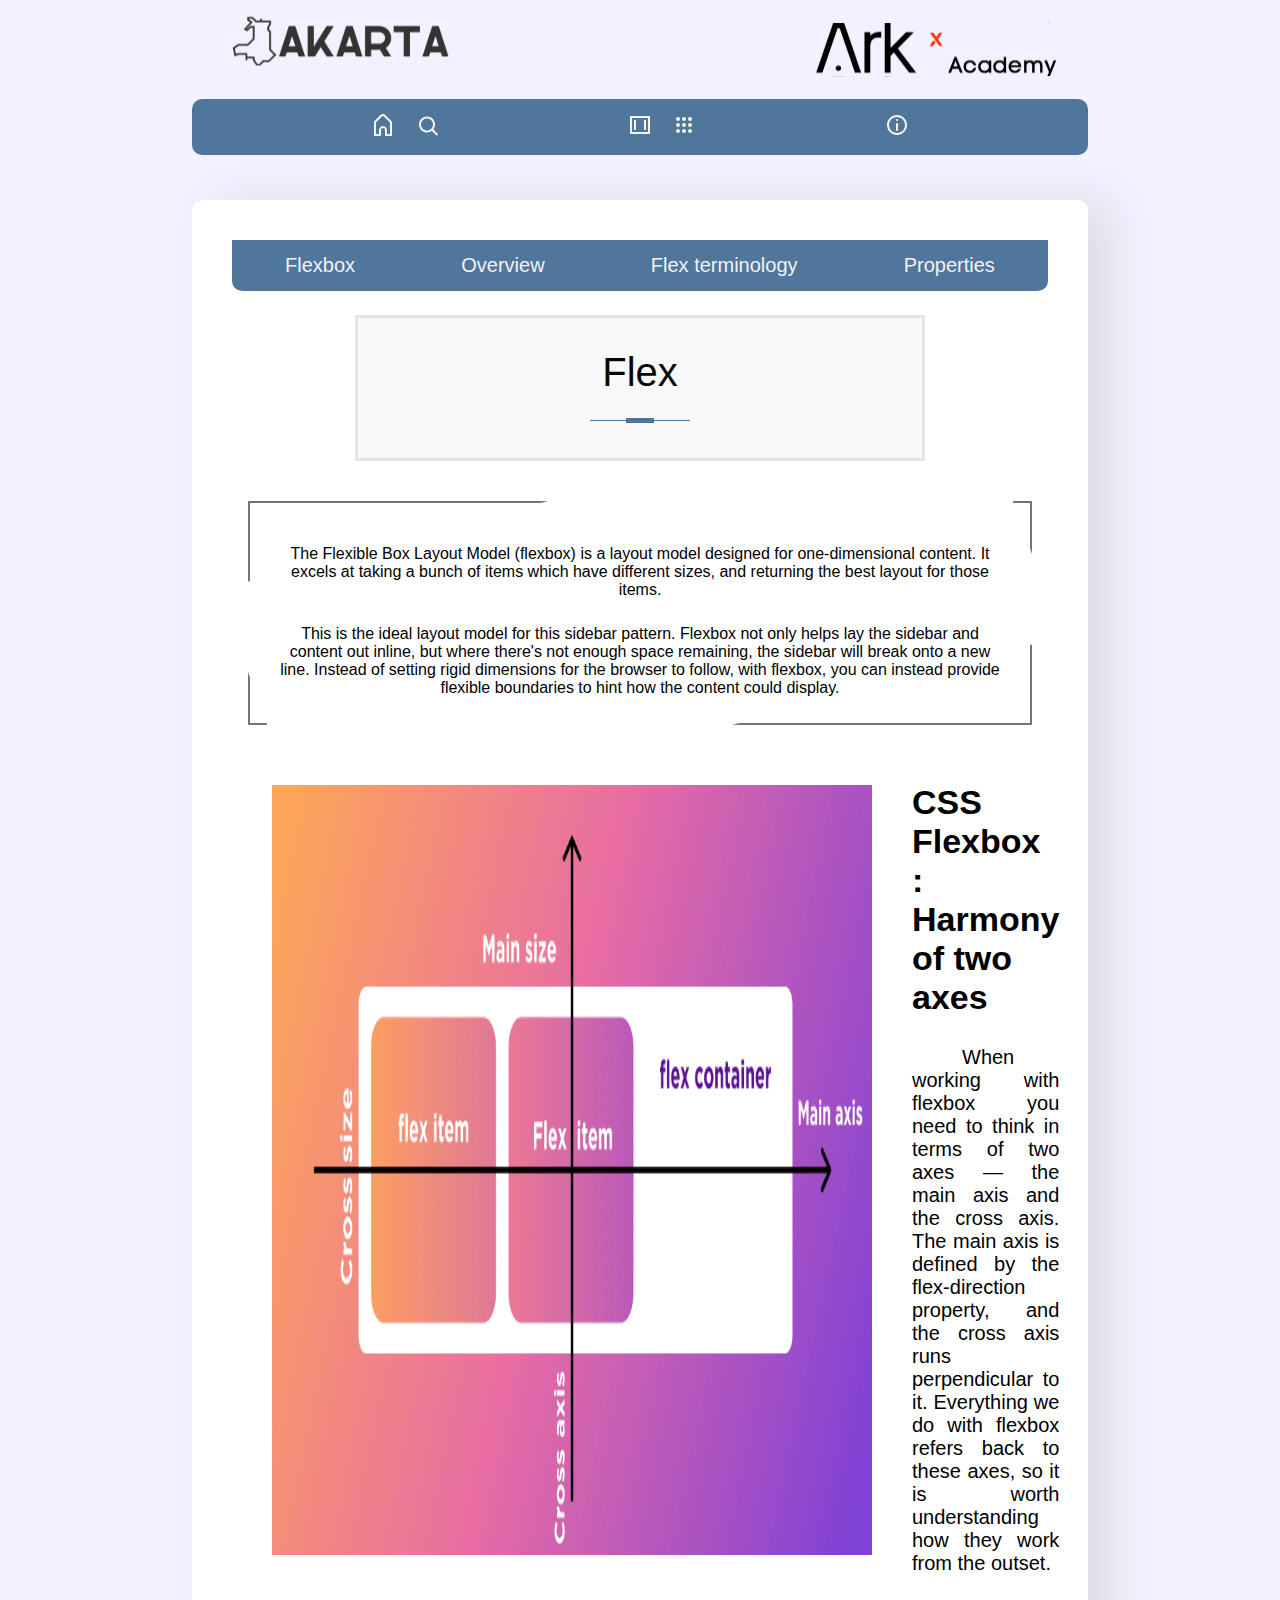
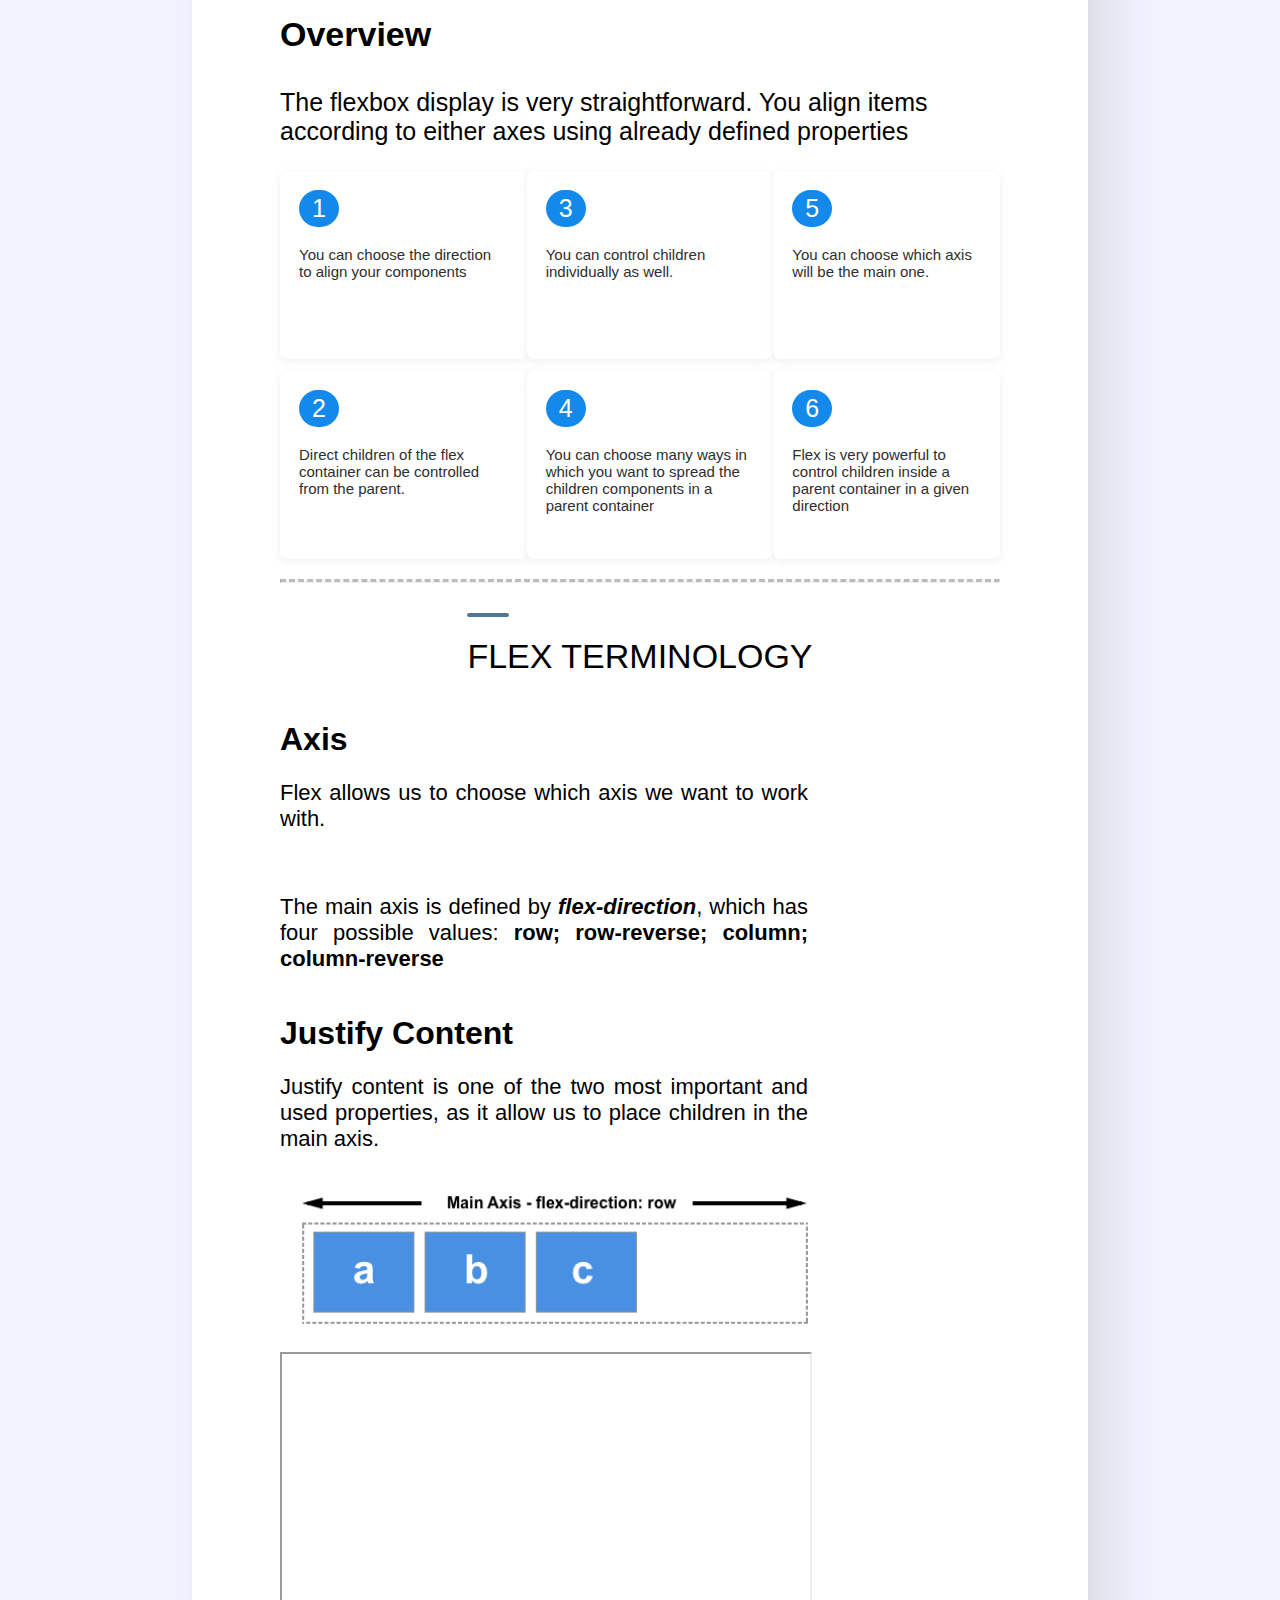
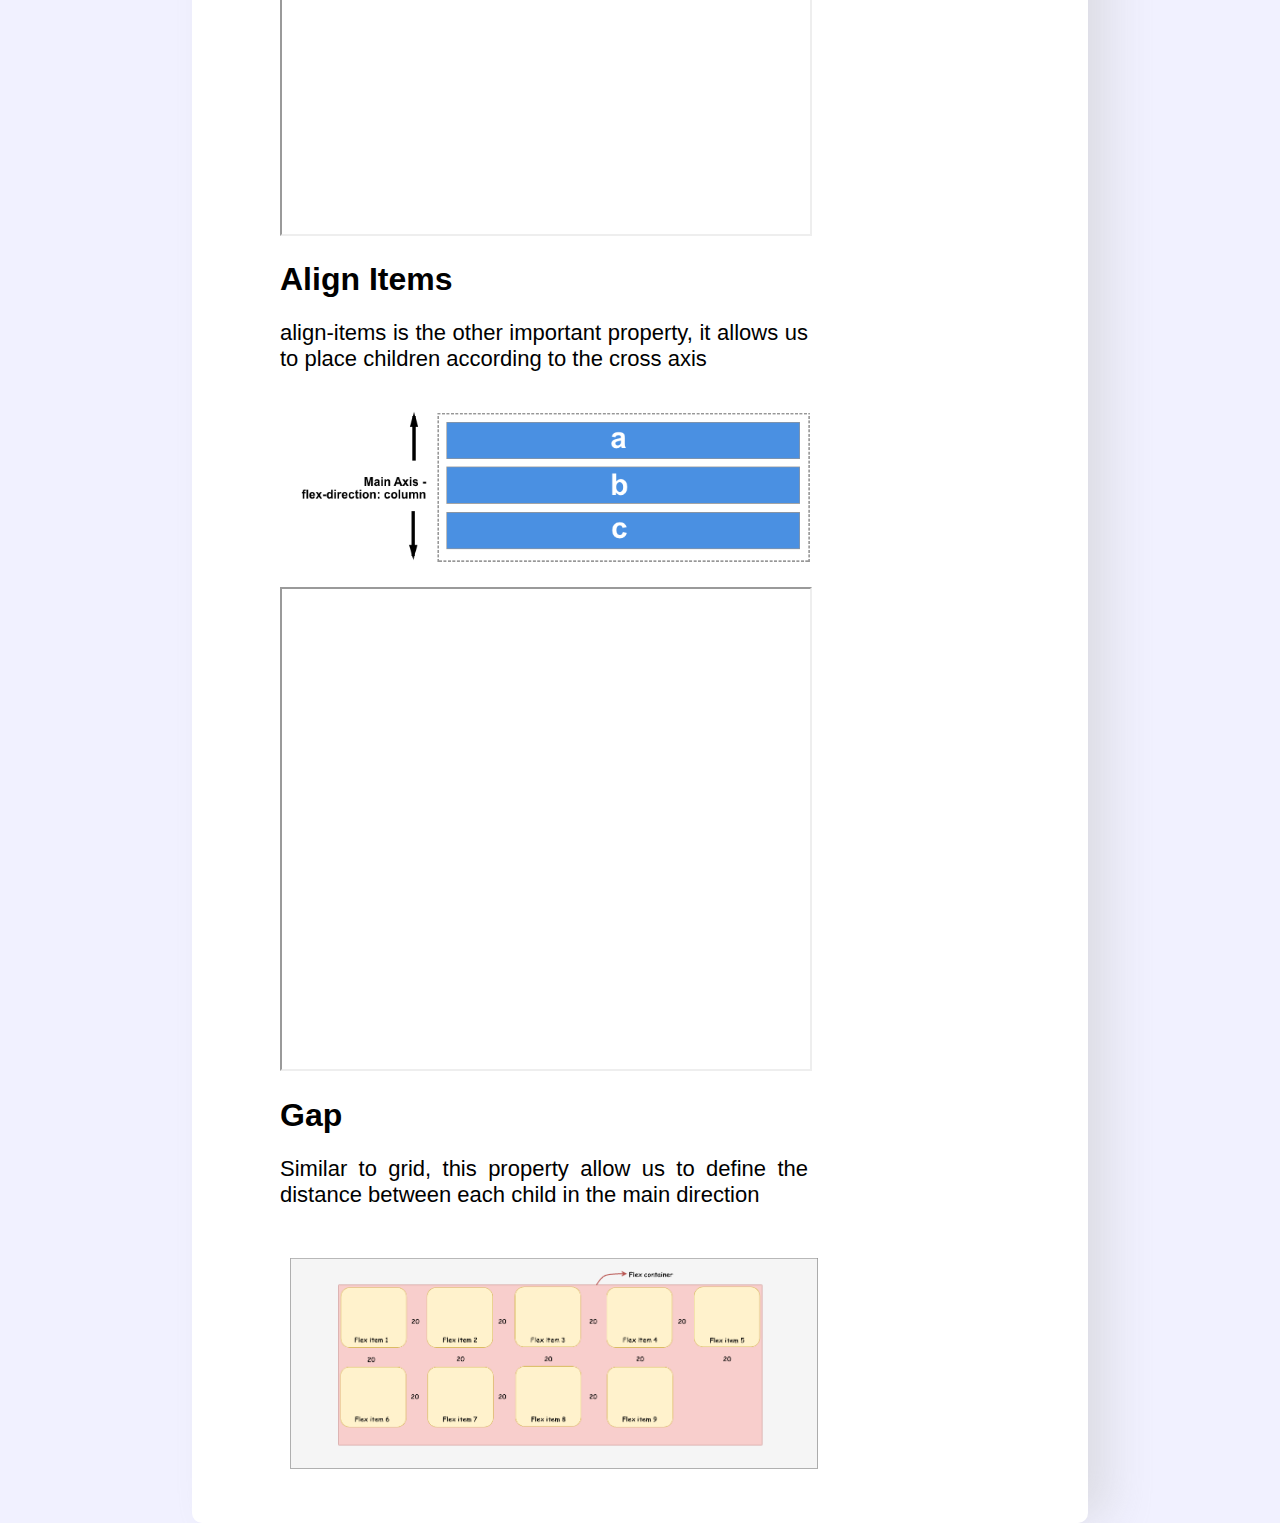
<file: flex/index.html>
<!DOCTYPE html>
<html lang="en">
  <head>
    <meta charset="UTF-8" />
    <meta name="viewport" content="width=device-width, initial-scale=1.0" />
    <title>Document</title>

    <link rel="stylesheet" href="./style.css" />
  </head>

  <body>
    <header>
      <div class="logos">
        <a href="../index.html">
          <img class="logo" src="./assets/jakarta.svg" alt="jartka logo" />
        </a>
        <img class="logo" src="./assets/ark.svg" alt="arkx logo" />
      </div>
      <div class="navbar">
        <div class="home">
          <a href="../index.html">
            <img class="icon" src="./assets/home.svg" alt="" srcset="" />
          </a>

          <img class="icon" src="./assets/search.svg" alt="" srcset="" />
        </div>

        <div class="flexgrid">
          <a href="../flex/index.html"
            ><img class="icon" src="./assets/flexicon.svg" alt="" srcset=""
          /></a>

          <a href="../grid/index.html"
            ><img class="icon" src="./assets/gridicon.svg" alt="" srcset=""
          /></a>
        </div>
        <div class="aboutus">
          <a href="../jakarta00.html">
            <img class="icon" src="./assets/info.svg" alt="" srcset=""
          /></a>
        </div>
      </div>
    </header>

    <main class="mainOverview">
      <div id="navbar">
        <a class="active" href="#flexoverview">Flexbox</a>
        <a class="active" href="#overview">Overview</a>
        <a href="#terminology">Flex terminology</a>
        <a href="#properties">Properties</a>
      </div>

      <div class="main">
        <div class="one" id="flexoverview">
          <h1 class="gridTitle">Flex</h1>
        </div>
        <div style="text-align: center">
          <div class="quote">
            <blockquote>
              <p style="padding: 10px">
                The Flexible Box Layout Model (flexbox) is a layout model
                designed for one-dimensional content. It excels at taking a
                bunch of items which have different sizes, and returning the
                best layout for those items.
              </p>
              <p style="margin: 10px">
                This is the ideal layout model for this sidebar pattern. Flexbox
                not only helps lay the sidebar and content out inline, but where
                there's not enough space remaining, the sidebar will break onto
                a new line. Instead of setting rigid dimensions for the browser
                to follow, with flexbox, you can instead provide flexible
                boundaries to hint how the content could display.
              </p>
              <!-- <cite>Samuel Beckett</cite> -->
            </blockquote>
          </div>
        </div>
        <div class="container">
          <div class="flex mastringCss">
            <img
              style="width: 600px; padding: 30px"
              src="./assets/flexcross.png"
              alt=""
            />
            <div class="text1_container">
              <h2>CSS Flexbox : Harmony of two axes</h2>
              <p class="text1">
                When working with flexbox you need to think in terms of two axes
                — the main axis and the cross axis. The main axis is defined by
                the flex-direction property, and the cross axis runs
                perpendicular to it. Everything we do with flexbox refers back
                to these axes, so it is worth understanding how they work from
                the outset.
              </p>
            </div>
          </div>

          <div id="overview" class="overviewContainer">
            <h3>Overview</h3>

            <p class="overviewText">
              The flexbox display is very straightforward. You align items
              according to either axes using already defined properties
            </p>

            <div class="parent">
              <div class="div1">
                <div class="task" draggable="true">
                  <div class="tags">
                    <span class="tag"> 1 </span>
                  </div>
                  <p>You can choose the direction to align your components</p>
                </div>
              </div>

              <div class="div2">
                <div class="task" draggable="true">
                  <div class="tags">
                    <span class="tag"> 2 </span>
                  </div>
                  <p>
                    Direct children of the flex container can be controlled from
                    the parent.
                  </p>
                </div>
              </div>

              <div class="div3">
                <div class="task" draggable="true">
                  <div class="tags">
                    <span class="tag"> 3 </span>
                  </div>
                  <p>You can control children individually as well.</p>
                </div>
              </div>

              <div class="div4">
                <div class="task" draggable="true">
                  <div class="tags">
                    <span class="tag"> 4 </span>
                  </div>
                  <p>
                    You can choose many ways in which you want to spread the
                    children components in a parent container
                  </p>
                </div>
              </div>

              <div class="div5">
                <div class="task" draggable="true">
                  <div class="tags">
                    <span class="tag"> 5 </span>
                  </div>
                  <p>You can choose which axis will be the main one.</p>
                </div>
              </div>

              <div class="div6">
                <div class="task" draggable="true">
                  <div class="tags">
                    <span class="tag"> 6 </span>
                  </div>
                  <p>
                    Flex is very powerful to control children inside a parent
                    container in a given direction
                  </p>
                </div>
              </div>
            </div>
          </div>

          <hr class="dashed" />

          <div>
            <div class="ten">
              <h1>Flex terminology</h1>
            </div>

            <div
              id="terminology"
              style="display: flex; justify-content: center"
            >
              <div class="section">
                <h1>Axis</h1>
                <div class="semititle">
                  <p>
                    Flex allows us to choose which axis we want to work with.
                  </p>
                  <br />
                  <p>
                    The main axis is defined by <i> <b>flex-direction</b></i
                    >, which has four possible values:
                    <b>row; row-reverse; column; column-reverse</b>
                  </p>
                </div>
              </div>
            </div>

            <div id="properties" style="display: flex; justify-content: center">
              <div class="section">
                <h1>Justify Content</h1>

                <div class="semititle">
                  <p>
                    Justify content is one of the two most important and used
                    properties, as it allow us to place children in the main
                    axis.
                  </p>
                  <img src="./assets/flexrow.png" alt="" />
                  <iframe
                    width="100%"
                    height="480"
                    src="https://mdn.github.io/css-examples/flexbox/basics/the-flex-container.html"
                    loading="lazy"
                  ></iframe>
                  <br />
                </div>
              </div>
            </div>
            <div style="display: flex; justify-content: center">
              <div class="section">
                <h1>Align Items</h1>
                <div class="semititle">
                  <p>
                    align-items is the other important property, it allows us to
                    place children according to the cross axis
                  </p>
                  <img src="./assets/flexcolumn.png" alt="" />
                  <iframe
                    width="100%"
                    height="480"
                    src="https://mdn.github.io/css-examples/flexbox/basics/the-flex-container.html"
                    loading="lazy"
                  ></iframe>
                  <br />
                </div>
              </div>
            </div>
            <div style="display: flex; justify-content: center">
              <div class="section">
                <h1>Gap</h1>

                <div class="semititle">
                  <p>
                    Similar to grid, this property allow us to define the
                    distance between each child in the main direction
                  </p>
                  <br />

                  <img src="./assets/gap.png" alt="" />
                </div>
              </div>
            </div>
          </div>
        </div>
      </div>
    </main>
    <script>
      window.onscroll = function () {
        myFunction();
      };

      var navbar = document.getElementById('navbar');
      var sticky = navbar.offsetTop;

      function myFunction() {
        if (window.pageYOffset >= sticky) {
          navbar.classList.add('sticky');
        } else {
          navbar.classList.remove('sticky');
        }
      }
    </script>
  </body>
</html>
</file>
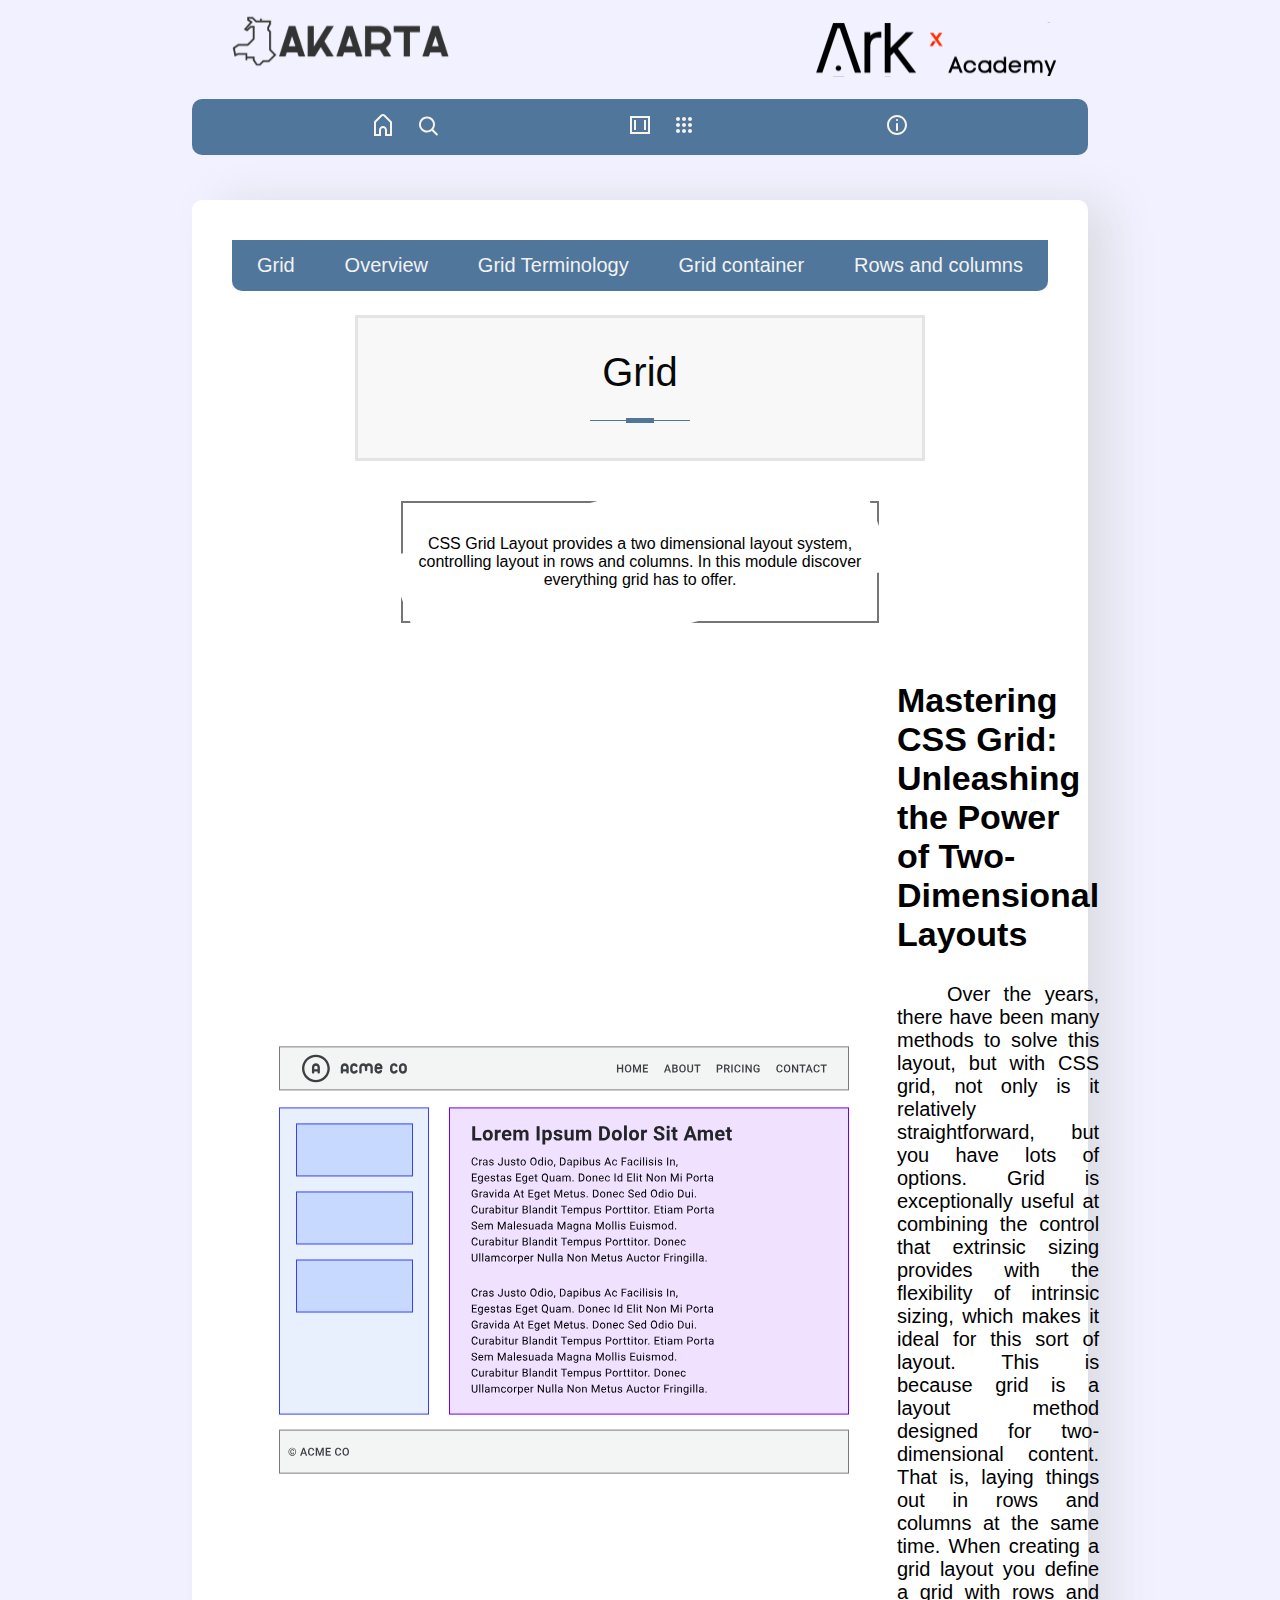
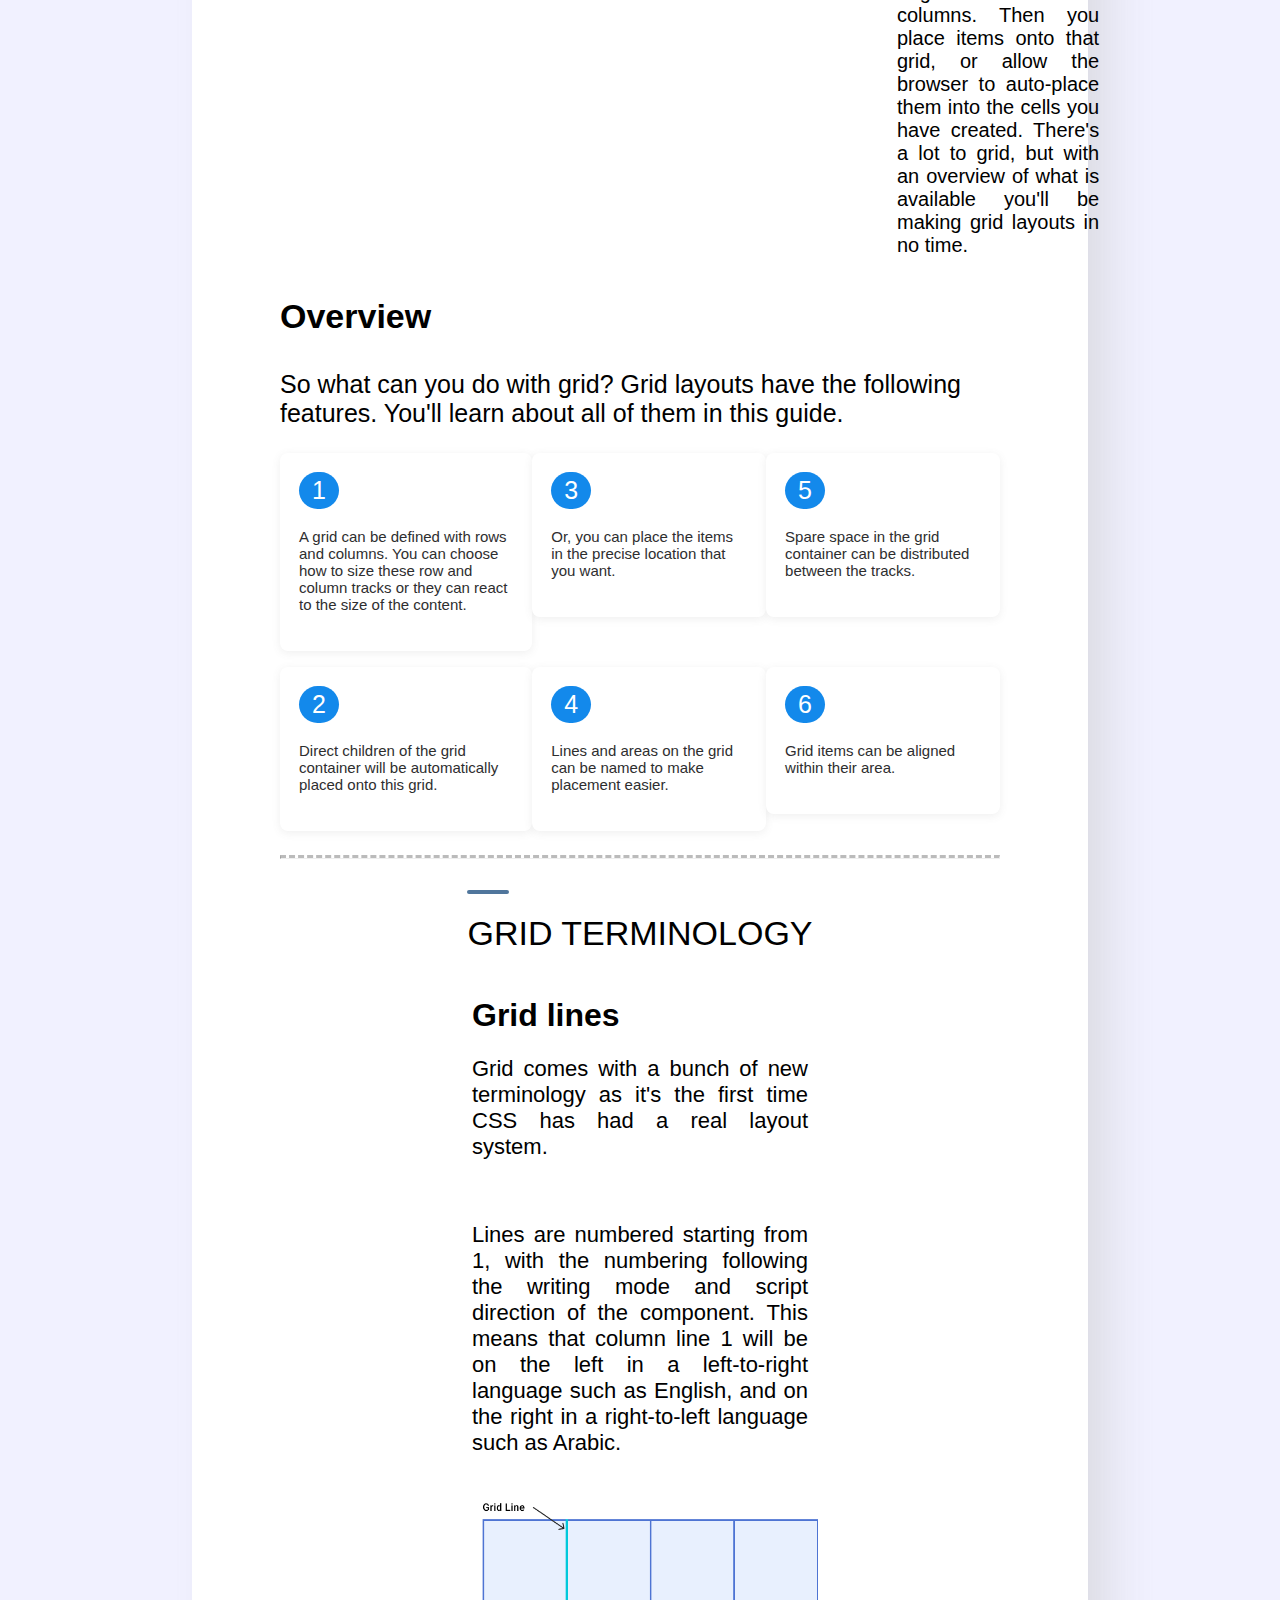
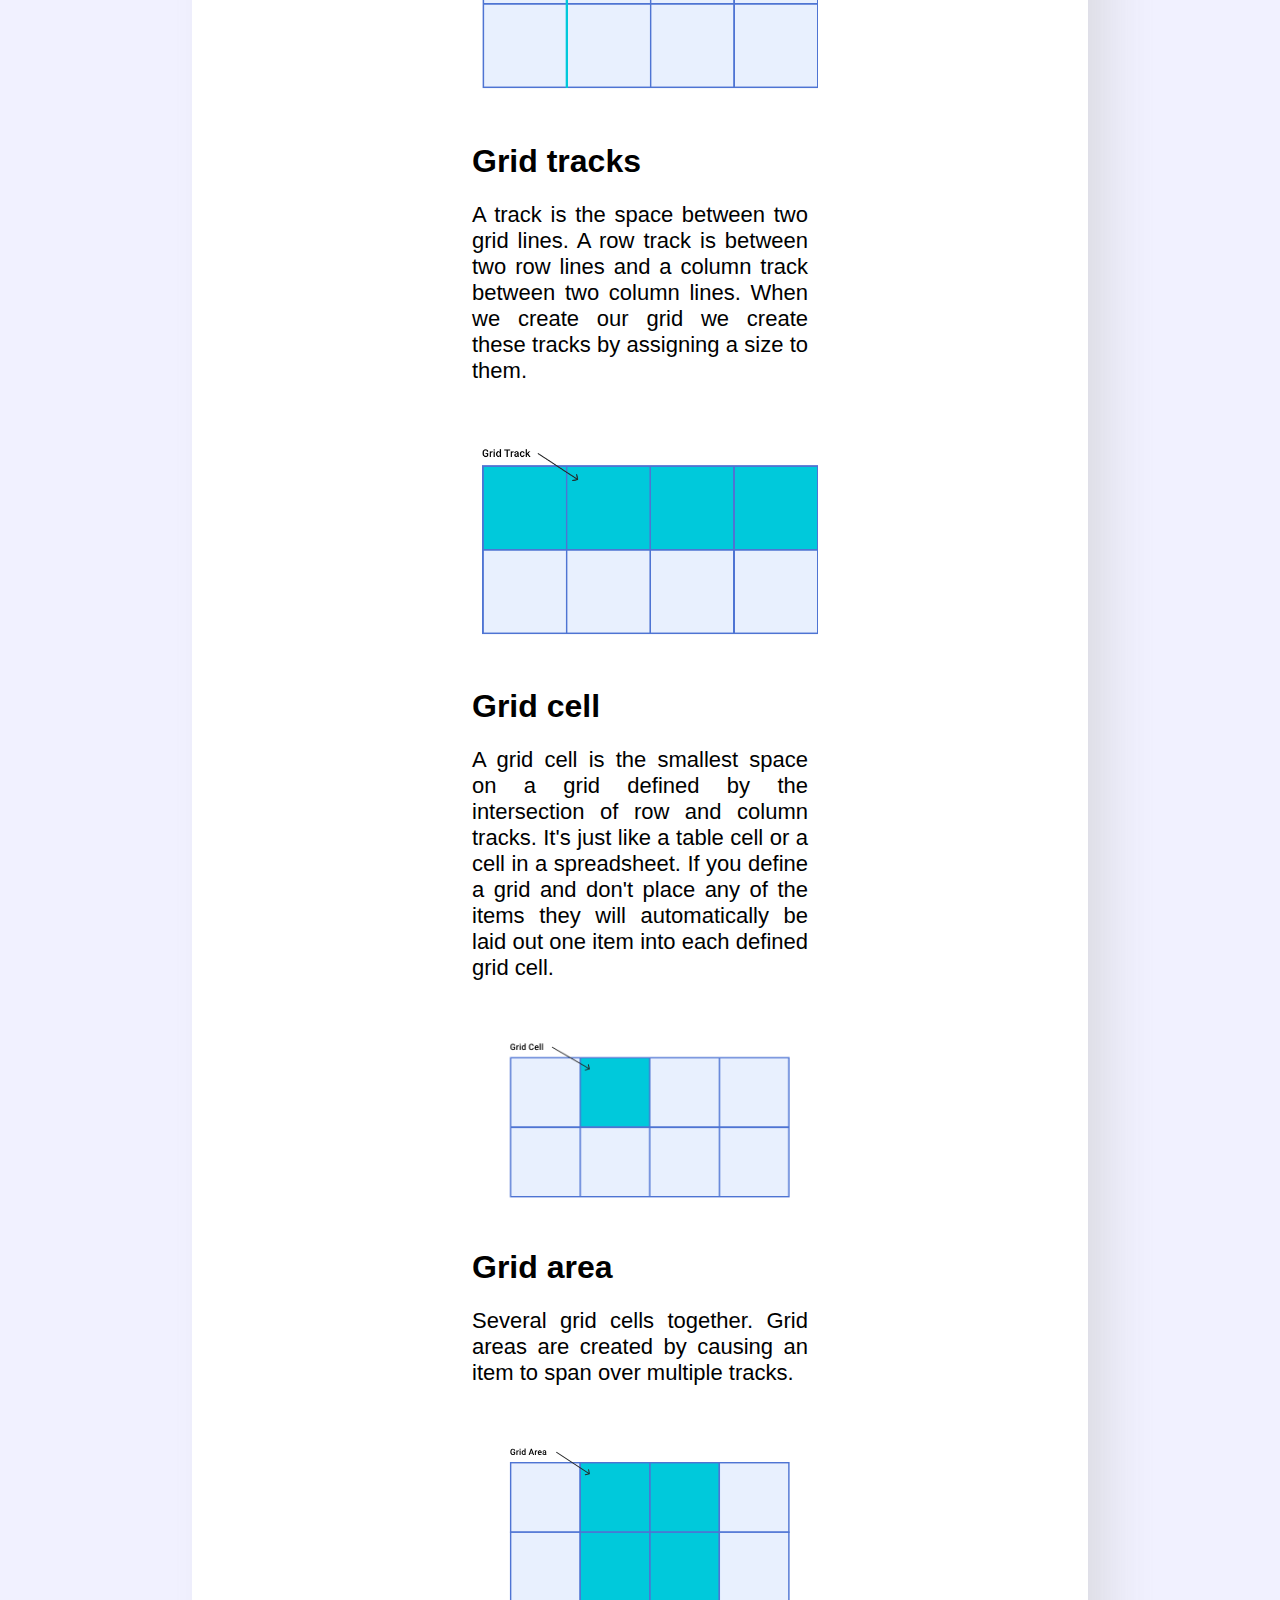
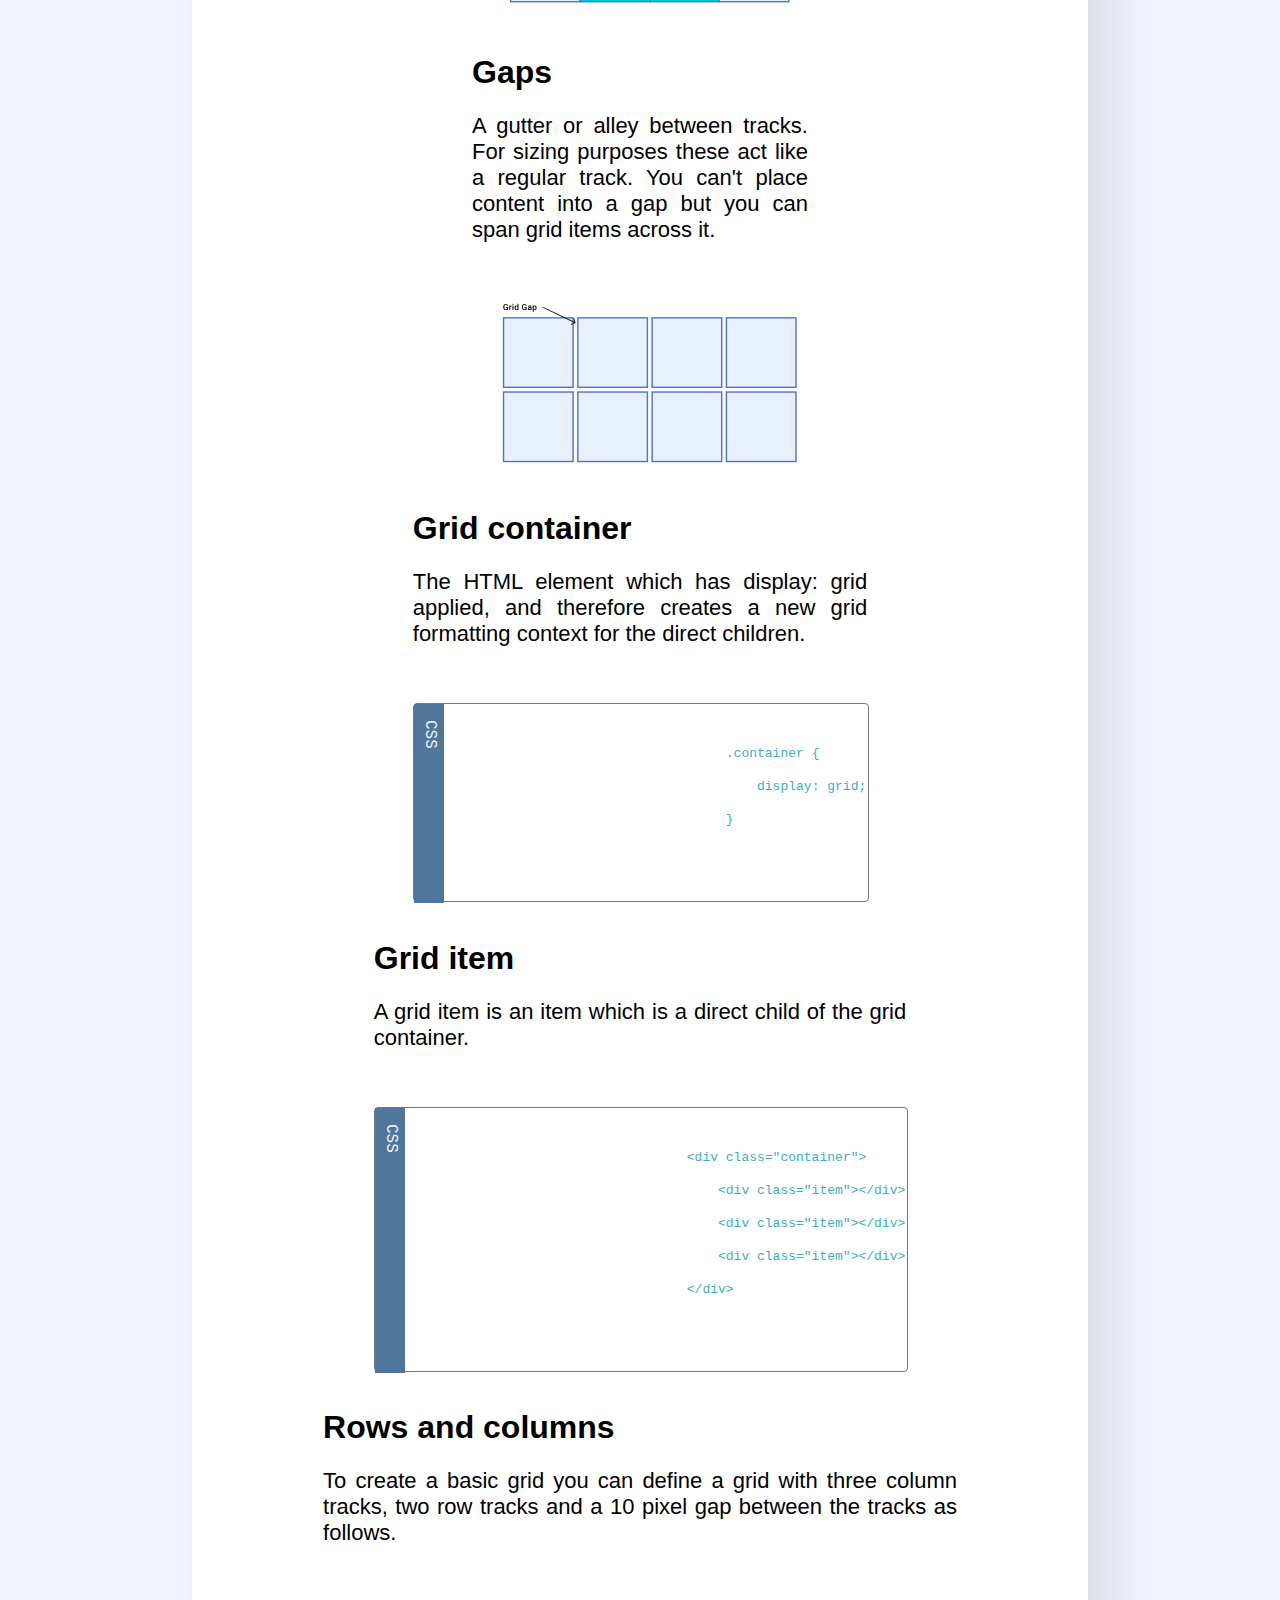
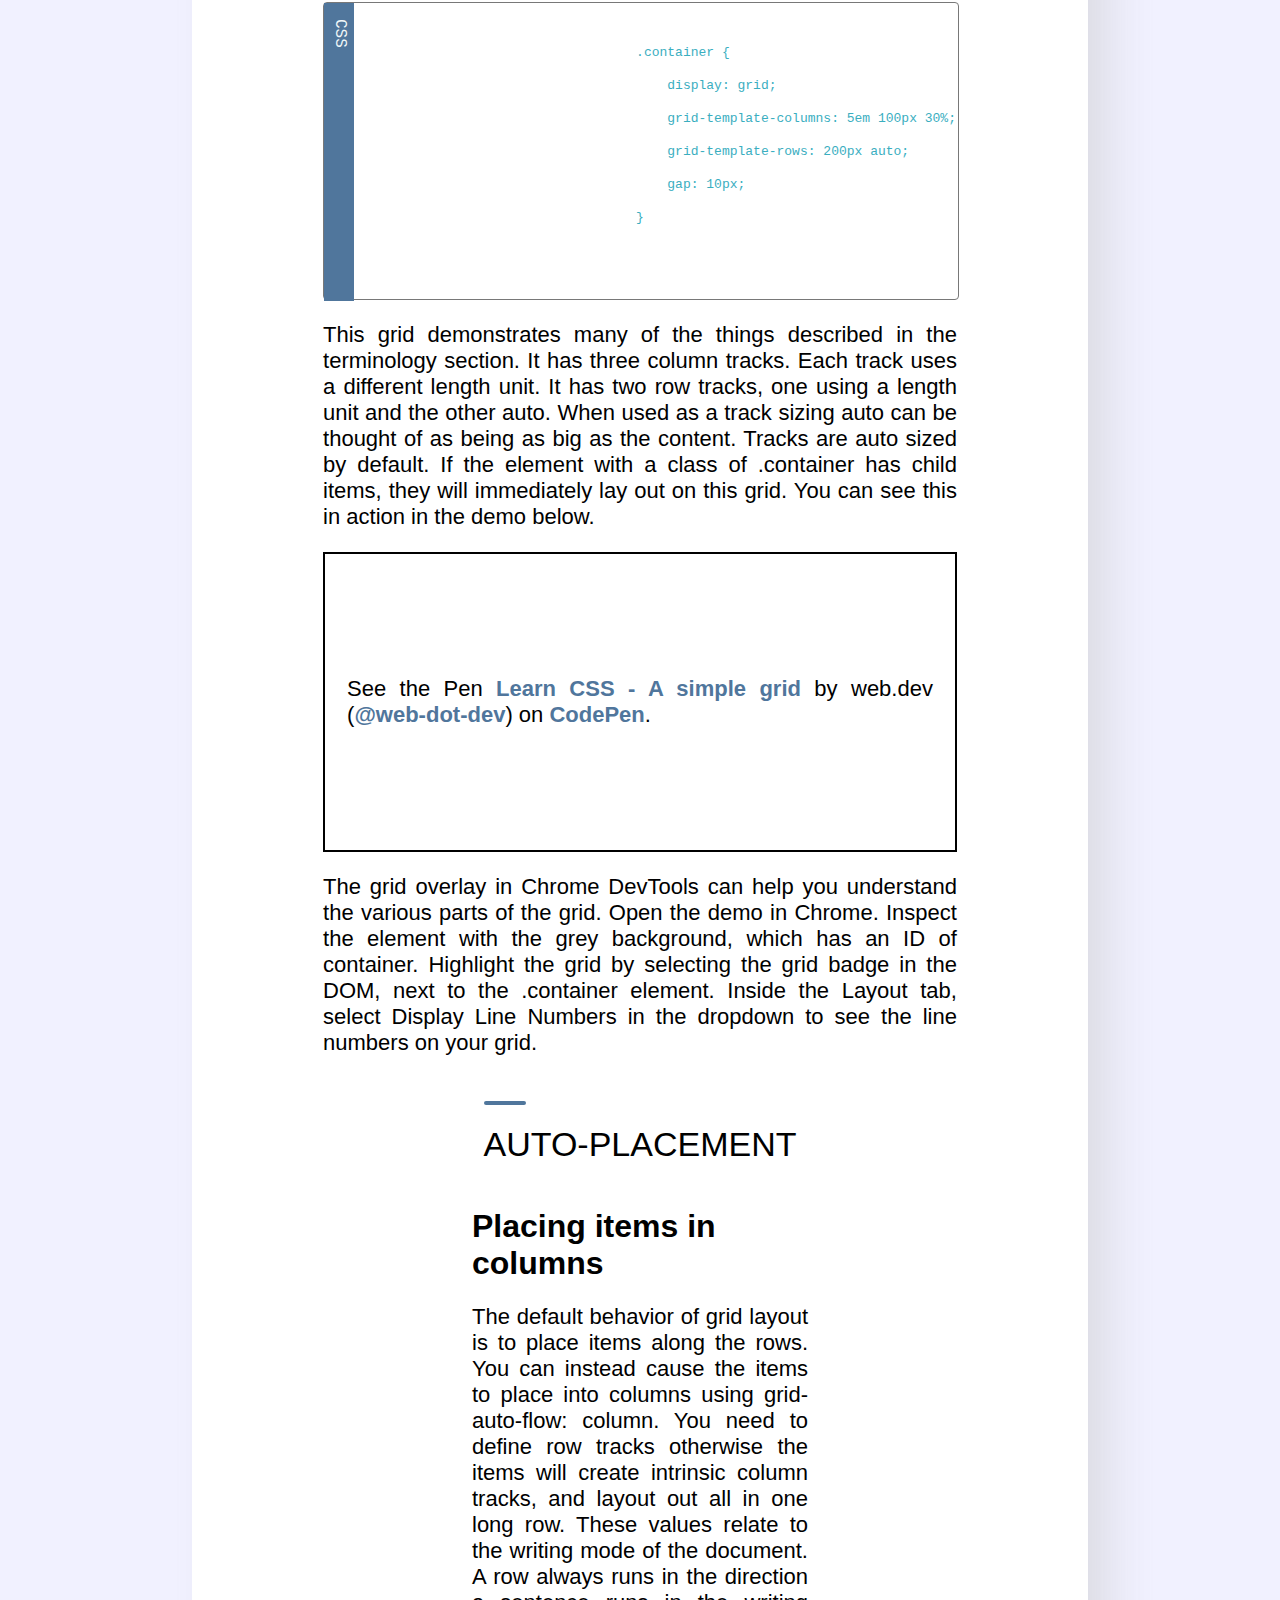
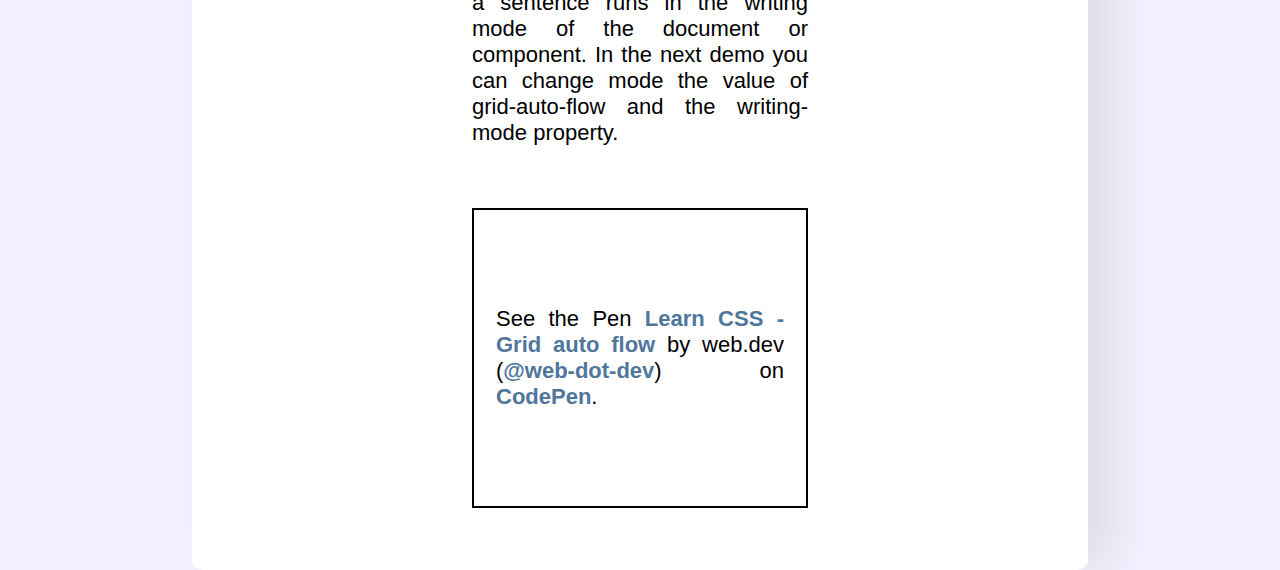
<file: grid/index.html>
<!DOCTYPE html>
<html lang="en">
  <head>
    <meta charset="UTF-8" />
    <meta name="viewport" content="width=device-width, initial-scale=1.0" />
    <title>Document</title>

    <link rel="stylesheet" href="./style.css" />
  </head>

  <body>
    <header>
      <div class="logos">
        <a href="../index.html">
          <img class="logo" src="./assets/jakarta.svg" alt="jartka logo" />
        </a>
        <img class="logo" src="./assets/ark.svg" alt="arkx logo" />
      </div>
      <div class="navbar">
        <div class="home">
          <a href="../index.html">
            <img class="icon" src="./assets/home.svg" alt="" srcset=""
          /></a>

          <img class="icon" src="./assets/search.svg" alt="" srcset="" />
        </div>

        <div class="flexgrid">
          <a href="../flex/index.html"
            ><img class="icon" src="./assets/flexicon.svg" alt="" srcset=""
          /></a>

          <a href="../grid/index.html"
            ><img class="icon" src="./assets/gridicon.svg" alt="" srcset=""
          /></a>
        </div>
        <div class="aboutus">
          <a href="../jakarta00.html">
            <img class="icon" src="./assets/info.svg" alt="" srcset=""
          /></a>
        </div>
      </div>
    </header>
    <main class="mainOverview">
      <div id="navbar">
        <a class="active" href="#grid">Grid</a>
        <a class="active" href="#overview">Overview</a>
        <a href="#grid_terminology">Grid Terminology</a>
        <a href="#grid_container">Grid container</a>
        <a href="#rowColumns">Rows and columns</a>
      </div>

      <div class="main">
        <div class="one" id="grid">
          <h1 class="gridTitle">Grid</h1>
        </div>
        <div style="text-align: center">
          <div class="quote">
            <blockquote>
              <p>
                CSS Grid Layout provides a two dimensional layout system, <br />
                controlling layout in rows and columns. In this module discover
                <br />
                everything grid has to offer.
              </p>
              <!-- <cite>Samuel Beckett</cite> -->
            </blockquote>
          </div>
        </div>
        <div class="container">
          <div class="flex mastringCss">
            <img src="./assets/grid.svg" alt="" />
            <div class="text1_container">
              <h2>
                Mastering CSS Grid: Unleashing the Power of Two-Dimensional
                Layouts
              </h2>
              <p class="text1">
                Over the years, there have been many methods to solve this
                layout, but with CSS grid, not only is it relatively
                straightforward, but you have lots of options. Grid is
                exceptionally useful at combining the control that extrinsic
                sizing provides with the flexibility of intrinsic sizing, which
                makes it ideal for this sort of layout. This is because grid is
                a layout method designed for two-dimensional content. That is,
                laying things out in rows and columns at the same time. When
                creating a grid layout you define a grid with rows and columns.
                Then you place items onto that grid, or allow the browser to
                auto-place them into the cells you have created. There's a lot
                to grid, but with an overview of what is available you'll be
                making grid layouts in no time.
              </p>
            </div>
          </div>

          <div class="overviewContainer">
            <h3 id="overview">Overview</h3>

            <p class="overviewText">
              So what can you do with grid? Grid layouts have the following
              features. You'll learn about all of them in this guide.
            </p>

            <div class="parent">
              <div class="div1">
                <div class="task" draggable="true">
                  <div class="tags">
                    <span class="tag"> 1 </span>
                  </div>
                  <p>
                    A grid can be defined with rows and columns. You can choose
                    how to size these row and column tracks or they can react to
                    the size of the content.
                  </p>
                </div>
              </div>

              <div class="div2">
                <div class="task" draggable="true">
                  <div class="tags">
                    <span class="tag"> 2 </span>
                  </div>
                  <p>
                    Direct children of the grid container will be automatically
                    placed onto this grid.
                  </p>
                </div>
              </div>

              <div class="div3">
                <div class="task" draggable="true">
                  <div class="tags">
                    <span class="tag"> 3 </span>
                  </div>
                  <p>
                    Or, you can place the items in the precise location that you
                    want.
                  </p>
                </div>
              </div>

              <div class="div4">
                <div class="task" draggable="true">
                  <div class="tags">
                    <span class="tag"> 4 </span>
                  </div>
                  <p>
                    Lines and areas on the grid can be named to make placement
                    easier.
                  </p>
                </div>
              </div>

              <div class="div5">
                <div class="task" draggable="true">
                  <div class="tags">
                    <span class="tag"> 5 </span>
                  </div>
                  <p>
                    Spare space in the grid container can be distributed between
                    the tracks.
                  </p>
                </div>
              </div>

              <div class="div6">
                <div class="task" draggable="true">
                  <div class="tags">
                    <span class="tag"> 6 </span>
                  </div>
                  <p>Grid items can be aligned within their area.</p>
                </div>
              </div>
            </div>
          </div>

          <hr class="dashed" />

          <div>
            <div class="ten">
              <h1 id="grid_terminology">Grid terminology</h1>
            </div>

            <div style="display: flex; justify-content: center">
              <div class="section">
                <h1>Grid lines</h1>
                <div class="semititle">
                  <p>
                    Grid comes with a bunch of new terminology as it's the first
                    time CSS has had a real layout system.
                  </p>
                  <br />
                  <p>
                    Lines are numbered starting from 1, with the numbering
                    following the writing mode and script direction of the
                    component. This means that column line 1 will be on the left
                    in a left-to-right language such as English, and on the
                    right in a right-to-left language such as Arabic.
                  </p>

                  <img src="./assets/image01.png" alt="" />
                </div>
              </div>
            </div>

            <div style="display: flex; justify-content: center">
              <div class="section">
                <h1>Grid tracks</h1>
                <div class="semititle">
                  <p>
                    A track is the space between two grid lines. A row track is
                    between two row lines and a column track between two column
                    lines. When we create our grid we create these tracks by
                    assigning a size to them.
                  </p>
                  <br />

                  <img src="./assets/image02.png" alt="" />
                </div>
              </div>
            </div>

            <div style="display: flex; justify-content: center">
              <div class="section">
                <h1>Grid cell</h1>
                <div class="semititle">
                  <p>
                    A grid cell is the smallest space on a grid defined by the
                    intersection of row and column tracks. It's just like a
                    table cell or a cell in a spreadsheet. If you define a grid
                    and don't place any of the items they will automatically be
                    laid out one item into each defined grid cell.
                  </p>
                  <br />

                  <img src="./assets/image03.png" alt="" />
                </div>
              </div>
            </div>

            <div style="display: flex; justify-content: center">
              <div class="section">
                <h1>Grid area</h1>

                <div class="semititle">
                  <p>
                    Several grid cells together. Grid areas are created by
                    causing an item to span over multiple tracks.
                  </p>
                  <br />

                  <img src="./assets/image04.svg" alt="" />
                </div>
              </div>
            </div>

            <div style="display: flex; justify-content: center">
              <div class="section">
                <h1>Gaps</h1>

                <div class="semititle">
                  <p>
                    A gutter or alley between tracks. For sizing purposes these
                    act like a regular track. You can't place content into a gap
                    but you can span grid items across it.
                  </p>
                  <br />

                  <img src="./assets/image05.svg" alt="" />
                </div>
              </div>
            </div>

            <div style="display: flex; justify-content: center">
              <div class="section">
                <h1 id="grid_container">Grid container</h1>

                <div class="semititle">
                  <p>
                    The HTML element which has display: grid applied, and
                    therefore creates a new grid formatting context for the
                    direct children.
                  </p>
                  <br />

                  <pre rel="CSS">
                                    <code>
                                        .container {
                                            display: grid;
                                        }
                                    </code>
                                </pre>
                </div>
              </div>
            </div>

            <div style="display: flex; justify-content: center">
              <div class="section">
                <h1>Grid item</h1>

                <div class="semititle">
                  <p>
                    A grid item is an item which is a direct child of the grid
                    container.
                  </p>
                  <br />

                  <pre rel="CSS">
                                    <code>
                                        &ltdiv class="container"&gt
                                            &ltdiv class="item"&gt&lt/div&gt
                                            &ltdiv class="item"&gt&lt/div&gt
                                            &ltdiv class="item"&gt&lt/div&gt
                                        &lt/div&gt
                                    </code>
                                </pre>
                </div>
              </div>
            </div>

            <div style="display: flex; justify-content: center">
              <div class="section">
                <h1 id="rowColumns">Rows and columns</h1>

                <div class="semititle">
                  <p>
                    To create a basic grid you can define a grid with three
                    column tracks, two row tracks and a 10 pixel gap between the
                    tracks as follows.
                  </p>
                  <br />

                  <pre rel="CSS">
                                    <code>
                                        .container {
                                            display: grid;
                                            grid-template-columns: 5em 100px 30%;
                                            grid-template-rows: 200px auto;
                                            gap: 10px;
                                        }
                                    </code>
                                </pre>

                  <p>
                    This grid demonstrates many of the things described in the
                    terminology section. It has three column tracks. Each track
                    uses a different length unit. It has two row tracks, one
                    using a length unit and the other auto. When used as a track
                    sizing auto can be thought of as being as big as the
                    content. Tracks are auto sized by default. If the element
                    with a class of .container has child items, they will
                    immediately lay out on this grid. You can see this in action
                    in the demo below.
                  </p>
                  <p
                    class="codepen"
                    data-height="500"
                    data-theme-id="light"
                    data-default-tab="html,result"
                    data-slug-hash="NWdbrzr"
                    data-editable="true"
                    data-user="web-dot-dev"
                    style="
                      height: 300px;
                      box-sizing: border-box;
                      display: flex;
                      align-items: center;
                      justify-content: center;
                      border: 2px solid;
                      margin: 1em 0;
                      padding: 1em;
                    "
                  >
                    <span
                      >See the Pen
                      <a href="https://codepen.io/web-dot-dev/pen/NWdbrzr">
                        Learn CSS - A simple grid</a
                      >
                      by web.dev (<a href="https://codepen.io/web-dot-dev"
                        >@web-dot-dev</a
                      >) on <a href="https://codepen.io">CodePen</a>.</span
                    >
                  </p>
                  <p>
                    The grid overlay in Chrome DevTools can help you understand
                    the various parts of the grid. Open the demo in Chrome.
                    Inspect the element with the grey background, which has an
                    ID of container. Highlight the grid by selecting the grid
                    badge in the DOM, next to the .container element. Inside the
                    Layout tab, select Display Line Numbers in the dropdown to
                    see the line numbers on your grid.
                  </p>
                </div>
              </div>
            </div>

            <div class="ten">
              <h1>Auto-placement</h1>
            </div>
            <div style="display: flex; justify-content: center">
              <div class="section">
                <h1>Placing items in columns</h1>

                <div class="semititle">
                  <p>
                    The default behavior of grid layout is to place items along
                    the rows. You can instead cause the items to place into
                    columns using grid-auto-flow: column. You need to define row
                    tracks otherwise the items will create intrinsic column
                    tracks, and layout out all in one long row. These values
                    relate to the writing mode of the document. A row always
                    runs in the direction a sentence runs in the writing mode of
                    the document or component. In the next demo you can change
                    mode the value of grid-auto-flow and the writing-mode
                    property.
                  </p>
                  <br />
                  <p
                    class="codepen"
                    data-height="500"
                    data-theme-id="light"
                    data-default-tab="html,result"
                    data-slug-hash="PoWbWbr"
                    data-editable="true"
                    data-user="web-dot-dev"
                    style="
                      height: 300px;
                      box-sizing: border-box;
                      display: flex;
                      align-items: center;
                      justify-content: center;
                      border: 2px solid;
                      margin: 1em 0;
                      padding: 1em;
                    "
                  >
                    <span
                      >See the Pen
                      <a href="https://codepen.io/web-dot-dev/pen/PoWbWbr">
                        Learn CSS - Grid auto flow</a
                      >
                      by web.dev (<a href="https://codepen.io/web-dot-dev"
                        >@web-dot-dev</a
                      >) on <a href="https://codepen.io">CodePen</a>.</span
                    >
                  </p>
                </div>
              </div>
            </div>
          </div>
        </div>
      </div>
    </main>

    <script
      async
      src="https://cpwebassets.codepen.io/assets/embed/ei.js"
    ></script>
    <script>
      window.onscroll = function () {
        myFunction();
      };

      var navbar = document.getElementById('navbar');
      var sticky = navbar.offsetTop;

      function myFunction() {
        if (window.pageYOffset >= sticky) {
          navbar.classList.add('sticky');
        } else {
          navbar.classList.remove('sticky');
        }
      }
    </script>
  </body>
</html>
</file>
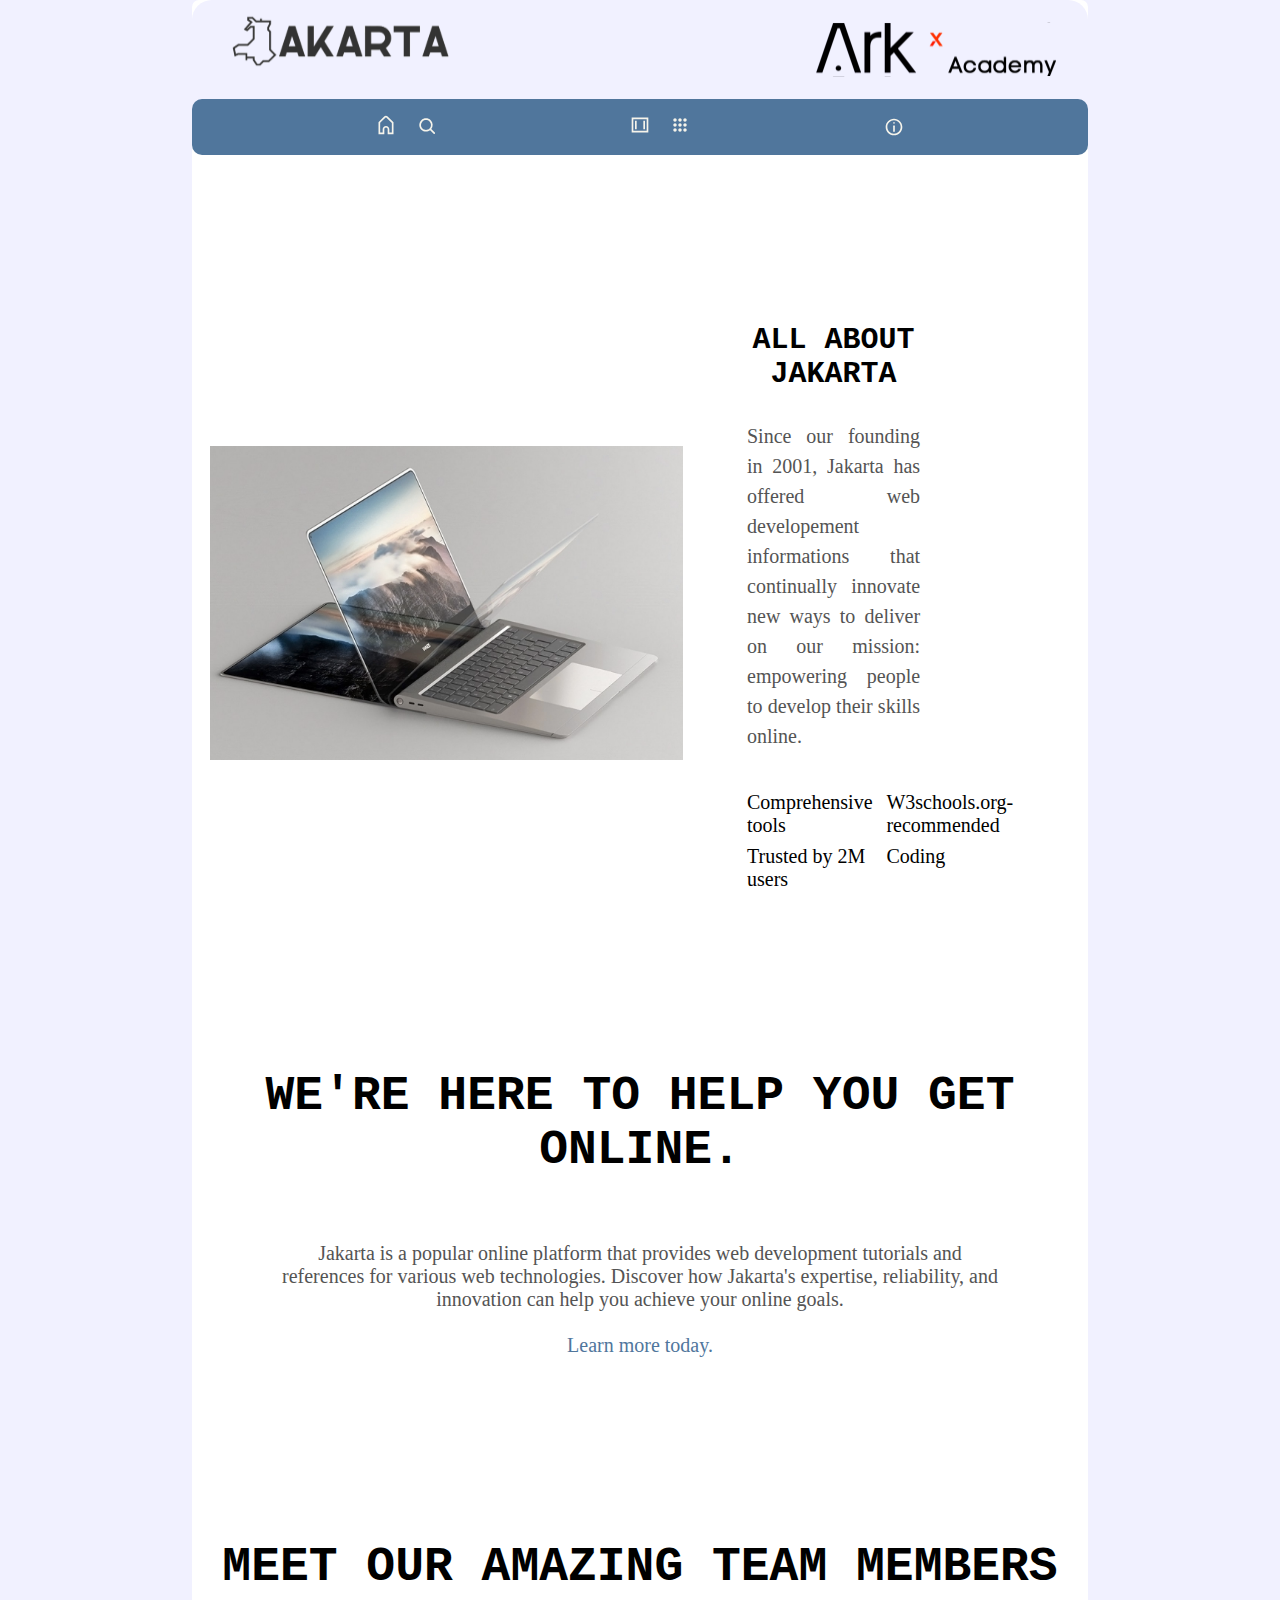
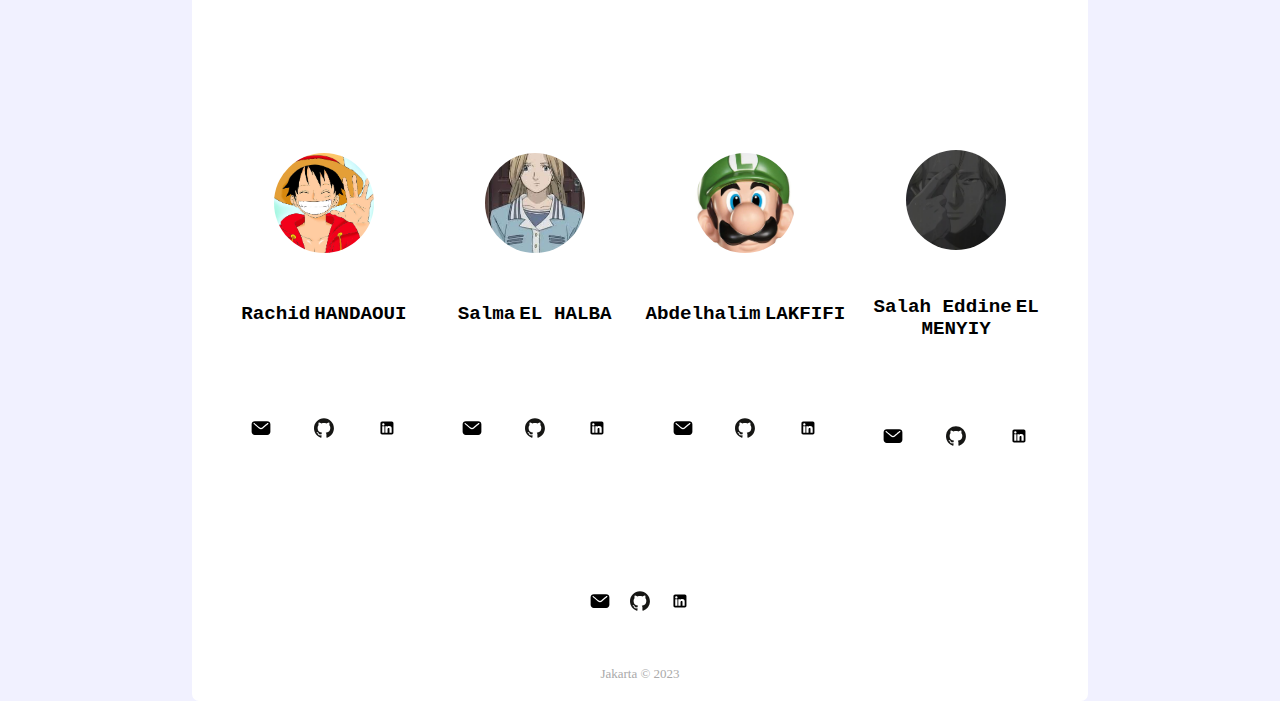
<file: jakarta00.html>
<!DOCTYPE html>
<html lang="en">
  <head>
    <meta charset="UTF-8" />
    <meta name="viewport" content="width=device-width, initial-scale=1.0" />
    <title>Document</title>
    <link rel="stylesheet" href="contactUs.css" />
    <link rel="stylesheet" href="style.css" />
    <style>
      * {
        margin: 0;
        padding: 0;
        box-sizing: border-box;
      }

      body {
        min-height: 100vh;
        font-family: 'Gill Sans', sans-serif;
      }

      @keyframes popUp {
        0% {
          transform: scale(0);
        }
        60% {
          transform: scale(1.1);
        }
        100% {
          transform: scale(1);
        }
      }

      .about-section {
        background: url(./laptop.jpg) no-repeat left;
        background-size: 55%;
        overflow: hidden;
        padding: 0px;
        animation: popUp 1s ease;
      }
      .inner-container {
        width: 55%;
        float: right;
        padding: 150px;
      }
      .inner-container h1 {
        margin-bottom: 30px;
        font-size: 30px;
        font-size: 900;
      }
      .text {
        font-size: 13px;
        color: #545454;
        line-height: 30px;
        text-align: justify;
        margin-bottom: 40px;
      }
      .skills {
        display: grid;
        grid-template-columns: 1fr 1fr;
        gap: 8%;
        font-weight: 700;
        font-size: 13px;
      }
      .two {
        display: grid;
        grid-template-columns: 1fr;
        font-weight: 700;
        font-size: 13px;
      }
      .two p {
        text-align: center;
        font-weight: 700;
        font-size: 13px;
        padding: 65px;
        color: #545454;
      }
      .two a {
        text-align: center;
        font-weight: 700;
        font-size: 13px;
        padding: 65px;
      }

      @media screen and (max-width: 1200px) {
        .inner-container {
          padding: 80px;
        }
      }

      @media screen and (max-width: 1000px) {
        .about-section {
          background-size: 100%;
          padding: 100px 40px;
        }
        .inner-container {
          width: 100%;
        }
      }

      @media screen and (max-width: 600px) {
        .about-section {
          padding: 0;
        }
        .inner-container {
          padding: 60px;
        }
      }
      .ourwhy {
        display: grid;
        grid-template-columns: repeat(2, 1fr);
        gap: 20%;
        padding: 100px;
        padding-top: 40px;
      }
      .ourWhySection {
        padding-top: 50px;
      }
      .titre {
        text-align: center;
        font-size: 48px;
        text-transform: uppercase;
      }
      .why {
        text-decoration: underline;
      }
    </style>
  </head>
  <body>
    <header>
      <div class="logos">
        <a href="../index.html">
          <img class="logo" src="./assets/jakarta.svg" alt="jartka logo" />
        </a>
        <img class="logo" src="./assets/ark.svg" alt="arkx logo" />
      </div>
      <div class="navbar">
        <div class="home">
          <a href="../index.html">
            <img class="icon" src="./assets/home.svg" alt="" srcset="" />
          </a>

          <img class="icon" src="./assets/search.svg" alt="" srcset="" />
        </div>

        <div class="flexgrid">
          <a href="../flex/index.html"
            ><img class="icon" src="./assets/flexicon.svg" alt="" srcset=""
          /></a>

          <a href="../grid/index.html"
            ><img class="icon" src="./assets/gridicon.svg" alt="" srcset=""
          /></a>
        </div>
        <div class="aboutus">
          <img class="icon" src="./assets/info.svg" alt="" srcset="" />
        </div>
      </div>
    </header>
    <main>
      <div class="about-section">
        <div class="inner-container">
          <h1 style="font-family: 'Courier New', Courier, monospace">
            All about Jakarta
          </h1>
          <p style="font-size: 20px; font-weight: 500" class="text">
            Since our founding in 2001, Jakarta has offered web developement
            informations that continually innovate new ways to deliver on our
            mission: empowering people to develop their skills online.
          </p>
          <div style="font-size: 20px; font-weight: 500" class="skills">
            <ol>
              Comprehensive tools
            </ol>
            <ol>
              W3schools.org-recommended
            </ol>
            <ol>
              Trusted by 2M users
            </ol>
            <ol>
              Coding
            </ol>
          </div>
        </div>
      </div>
      <br /><br />
      <div class="two">
        <h2
          style="font-family: 'Courier New', Courier, monospace"
          class="titre"
        >
          We're here to help you get online.
        </h2>
        <p style="font-size: 20px; font-weight: 500">
          Jakarta is a popular online platform that provides web development
          tutorials and references for various web technologies. Discover how
          Jakarta's expertise, reliability, and innovation can help you achieve
          your online goals.<br />
          <br />
          <a
            style="font-size: 20px; font-weight: 500"
            href="https://www.google.com"
            >Learn more today.</a
          >
        </p>
      </div>

      <section class="meetUs">
        <div class="containerOut">
          <div class="disc">
            <h2
              style="font-family: 'Courier New', Courier, monospace"
              class="titre"
              class="titre"
            >
              Meet our amazing team members
            </h2>
          </div>
          <div class="pic">
            <div class="picCon picCont">
              <div class="teamimg">
                <img src="rachid.jpg" class="teampic" />
              </div>
              <div class="fname">
                <span class="fName">Rachid</span>
                <span class="lName"> handaoui</span>
              </div>
              <div class="links">
                <a href="" class="link"
                  ><img class="icon" src="./assets/email.svg"
                /></a>
                <a href="" class="link"
                  ><img class="icon" src="./assets/github.svg"
                /></a>
                <a href="" class="link"
                  ><img class="icon" src="./assets/linkedin.svg"
                /></a>
              </div>
            </div>
            <div class="picCon picCont">
              <div class="teamimg">
                <img src="salmaa.jpg" class="teampic" />
              </div>
              <div class="fname">
                <span class="fName">Salma</span>
                <span class="lName"> EL halba</span>
              </div>
              <div class="links">
                <a href="" class="link"
                  ><img class="icon" src="./assets/email.svg"
                /></a>
                <a href="" class="link"
                  ><img class="icon" src="./assets/github.svg"
                /></a>
                <a href="" class="link"
                  ><img class="icon" src="./assets/linkedin.svg"
                /></a>
              </div>
            </div>
            <div class="picCon picConb">
              <div class="teamimg"><img src="halim.jpg" class="teampic" /></div>
              <div class="fname">
                <span class="fName">Abdelhalim</span>
                <span class="lName"> Lakfifi</span>
              </div>
              <div class="links">
                <a href="" class="link"
                  ><img class="icon" src="./assets/email.svg"
                /></a>
                <a href="" class="link"
                  ><img class="icon" src="./assets/github.svg"
                /></a>
                <a href="" class="link"
                  ><img class="icon" src="./assets/linkedin.svg"
                /></a>
              </div>
            </div>
            <div class="picCon picConb">
              <div class="teamimg"><img src="salah.jpg" class="teampic" /></div>
              <div class="fname">
                <span class="fName">Salah Eddine</span>
                <span class="lName"> El menyiy</span>
              </div>
              <div class="links">
                <a href="" class="link"
                  ><img class="icon" src="./assets/email.svg"
                /></a>
                <a href="" class="link"
                  ><img class="icon" src="./assets/github.svg"
                /></a>
                <a href="" class="link"
                  ><img class="icon" src="./assets/linkedin.svg"
                /></a>
              </div>
            </div>
          </div>
          <!-- <a href="mailto:name@email.com">Link text</a> -->
        </div>
      </section>
    </main>
    <footer>
      <div class="footer">
        <div class="social">
          <a href="" class="link"
            ><img class="icon" src="./assets/email.svg"
          /></a>
          <a href="" class="link"
            ><img class="icon" src="./assets/github.svg"
          /></a>
          <a href="" class="link"
            ><img class="icon" src="./assets/linkedin.svg"
          /></a>
        </div>
        <p class="copyright">Jakarta © 2023</p>
      </div>
    </footer>
  </body>
</html>
</file>
<file: flex/style.css>
html,
body {
  margin: auto;
  width: 100%;
  max-width: 70vw;
  background-color: #f1f1ff;
  justify-content: center;
  background-repeat: no-repeat;
  background-size: cover;
  font-family: 'Gill Sans', sans-serif;
  scroll-behavior: smooth;
}

header {
  width: 100%;
  max-width: 80vw;
  border-radius: 20px;
}

.home {
  display: flex;
  align-items: center;
}

.icon {
  width: 20px;
  transition: ease-in 0.1s;
  border: 50px;
}

.icon:hover {
  width: 25px;
  margin: 8px;
}

.navbar {
  background-color: #50769c;
  height: 3.5rem;
  border-radius: 10px;
  display: flex;
  justify-content: space-evenly;
  align-items: center;
}

img {
  margin: 10px;
}

.logos {
  display: flex;
  justify-content: space-between;
  padding-left: 2rem;
  padding-right: 2rem;
}

.logo {
  width: 15rem;
  margin: 0;
}

.dropdown {
  position: relative;
  display: inline-block;
  transition: ease-out 1s;
}

.dropdown-content {
  display: none;
  position: absolute;
  background-color: #f9f9f9;
  min-width: 160px;
  box-shadow: 0px 8px 16px 0px rgba(0, 0, 0, 0.2);
  border-radius: 3px;
  transition: ease-out 1s;

  z-index: 200;
}

.dropdown:hover .dropdown-content {
  display: flex;
  flex-direction: column;
  align-items: center;
  gap: 5px;
}

a {
  text-decoration: none;
  color: #50769c;
  font-weight: 600;
}

.aboutus {
  display: flex;
  align-items: center;
}

.flexgrid {
  display: flex;
  align-items: center;
}

.icon {
  width: auto;
  border: 50px;
}

.mainOverview {
  box-shadow: 25px 1px 45px -5px rgba(196, 196, 196, 0.48);
  -webkit-box-shadow: 25px 1px 45px -5px rgba(196, 196, 196, 0.48);
  -moz-box-shadow: 25px 1px 45px -5px rgba(196, 196, 196, 0.48);
  height: 70vh;
  margin-top: 5vh;
  background-color: white;
  border-radius: 10px;
  padding: 40px;
}

.mainOverview > p {
  font-size: 20px;
  font-weight: 500;
}

.parent > div {
  height: 200px;
}
.task {
  height: 150px;
}

.overlay {
  position: absolute;
  bottom: 15rem;
  left: 0;
  width: 100%;
  height: 30vh;
  z-index: 100;
  background: white;
  background: linear-gradient(
    0deg,
    white 75%,
    rgba(255, 255, 255, 0.9) 80%,
    rgba(255, 255, 255, 0.25) 95%,
    rgba(255, 255, 255, 0) 100%
  );
}

.mainOverview {
  box-shadow: 25px 1px 45px -5px rgba(196, 196, 196, 0.48);
  -webkit-box-shadow: 25px 1px 45px -5px rgba(196, 196, 196, 0.48);
  -moz-box-shadow: 25px 1px 45px -5px rgba(196, 196, 196, 0.48);
  height: auto;
  margin-top: 5vh;
  background-color: white;
  border-radius: 10px;
  padding: 40px;
}

.mainOverview > p {
  font-size: 20px;
  font-weight: 500;
}

#navbar {
  overflow: hidden;
  display: flex;
  justify-content: space-around;
  background-color: #50769c;
  border-radius: 0px 0px 10px 10px;
  z-index: 9;
}

#navbar a,
.menu {
  float: left;
  display: block;
  color: #f2f2f2;
  text-align: center;
  padding: 14px 16px;
  text-decoration: none;
  font-size: 20px;
  font-weight: 500;
  font-family: 'Gill Sans', 'Gill Sans MT', Calibri, 'Trebuchet MS', sans-serif;
}

.sticky {
  position: fixed;
  top: 0;
  width: 66.5%;
}

.sticky + .content {
  padding-top: 60px;
}

.gridTitle {
  position: relative;
  padding: 0;
  margin: 0;
  font-family: 'Raleway', sans-serif;
  font-weight: 300;
  font-size: 40px;
  color: #080808;
  -webkit-transition: all 0.4s ease 0s;
  -o-transition: all 0.4s ease 0s;
  transition: all 0.4s ease 0s;
}

.one h1 {
  text-align: center;

  padding-bottom: 5px;
}

.one h1:before {
  width: 28px;
  height: 5px;
  display: block;
  content: '';
  position: absolute;
  bottom: 3px;
  left: 50%;
  margin-left: -14px;
  background-color: #50769c;
  font-family: 'Gill Sans', 'Gill Sans MT', Calibri, 'Trebuchet MS', sans-serif;
}

.one h1:after {
  width: 100px;
  height: 1px;
  display: block;
  content: '';
  position: relative;
  margin-top: 25px;
  left: 50%;
  margin-left: -50px;
  background-color: #50769c;
}

.one {
  position: relative;
  background: #f8f8f8;
  width: 90%;
  max-width: 500px;
  padding: 2em;
  margin: 1.5em auto;
  border: 3px solid rgba(0, 0, 0, 0.08);
}

.quote {
  display: inline-block;
  margin: 1em;
  overflow: hidden;
}

.quote blockquote {
  background-color: #fff;
  border: solid 2px #757575;
  display: inline-block;
  margin: 0;
  padding: 1em;
  position: relative;
}

.quote blockquote:before {
  background-color: #fff;
  bottom: -10%;
  content: '';
  left: 0;
  position: absolute;
  right: 0;
  top: -10%;
  transform: rotate(-15deg) skew(5deg);
}

.quote blockquote cite {
  display: block;
  font-style: italic;
  text-align: right;
}

.quote blockquote cite:before {
  content: '- ';
}

.quote blockquote > * {
  position: relative;
  z-index: 1;
}

.flex {
  display: flex;
}

.text1 {
  font-size: 20px;
  margin-top: 18px;
  text-align: justify;
}

.text1_container {
  margin-top: 18px;
}

.text1_container > h2 {
  font-size: 34px;
  margin-top: 20px;
}

.text1_container > .text1 {
  font-size: 20px;
  margin-top: 20px;
  text-indent: 50px;
}

.overviewText {
  font-size: 25px;
}

hr.dashed {
  border-top: 3px dashed #bbb;
  margin-left: 3rem;
  margin-right: 3rem;
}

.parent {
  display: grid;

  grid-column-gap: 0px;
  grid-row-gap: 0px;
}

.div1 {
  grid-area: 1 / 1 / 2 / 2;
}

.div2 {
  grid-area: 2 / 1 / 3 / 2;
}

.div3 {
  grid-area: 1 / 2 / 2 / 3;
}

.div4 {
  grid-area: 2 / 2 / 3 / 3;
}

.div5 {
  grid-area: 1 / 3 / 2 / 4;
}

.div6 {
  grid-area: 2 / 3 / 3 / 4;
}

.task {
  position: relative;
  color: #2e2e2f;
  cursor: move;
  background-color: #fff;
  padding: 1rem;
  border-radius: 8px;
  box-shadow: rgba(99, 99, 99, 0.1) 0px 2px 8px 0px;
  margin-bottom: 1rem;
  border: 3px dashed transparent;
  max-width: 350px;
}

.task:hover {
  box-shadow: rgba(99, 99, 99, 0.3) 0px 2px 8px 0px;
  border-color: rgba(162, 179, 207, 0.2) !important;
}

.task p {
  font-size: 15px;
  margin: 1.2rem 0;
}

.tag {
  border-radius: 100px;
  padding: 4px 13px;
  font-size: 12px;
  color: #ffffff;
  background-color: #1389eb;
  font-size: 25px;
}

.tags {
  width: 100%;
  display: flex;
  align-items: center;
  justify-content: space-between;
}

.mastringCss {
  margin-right: 3rem;
}

.overviewContainer {
  margin-left: 3rem;
  margin-right: 3rem;
}

.overviewContainer > h3 {
  font-size: 34px;
  margin-top: 20px;
}

.ten {
  display: flex;
  justify-content: center;
}

.ten h1 {
  font-size: 34px;
  font-weight: 500;
  text-transform: uppercase;
}

.ten h1:before {
  background-color: #50769c;
  border-radius: 0.25rem;
  content: '';
  display: block;
  height: 0.25rem;
  width: 42px;
  margin-bottom: 1.25rem;
}

.section {
  margin-left: 3rem;
  margin-right: 15rem;
}

.semititle > p {
  font-size: 22px;
  text-align: justify;
}

.semititle > img {
  width: 100%;
}

pre {
  background: white;
  clear: both;
  color: #3aaebf;
  font-family: 'Inconsolata', monospace;
  hyphens: none;
  line-height: 2rem;
  min-width: 100%;
  position: relative;
  word-break: normal;
  border: 1px solid #787878;
  border-radius: 4px;
}

pre[rel]::before {
  display: flex;
  padding-top: 0;
}

pre[rel]::before {
  left: auto;
  position: relative;
  top: auto;
  width: 30px;
}

pre[rel]::before {
  background: #50769c;
  color: #f1f8f9;
  content: attr(rel);
  left: 0;
  padding: 1px 0;
  position: absolute;
  text-indent: 15px;
  top: 0;
  height: 100%;
  writing-mode: vertical-lr;
}

footer {
  display: flex;
  justify-content: center;
}
.footer {
  padding: 1%;
  margin-bottom: 10px;
  display: grid;
  grid-template-columns: 1fr;
}

.social {
  text-align: center;
  padding-bottom: 25px;
  display: flex;
  justify-content: space-around;
}

footer .copyright {
  margin-top: 15px;
  text-align: center;
  font-size: 13px;
  color: #aaa;
  margin-bottom: 0;
}
</file>
<file: grid/style.css>
html,
body {
  margin: auto;
  width: 100%;
  max-width: 70vw;
  background-color: #f1f1ff;
  justify-content: center;
  background-repeat: no-repeat;
  background-size: cover;
  font-family: 'Gill Sans', sans-serif;
  scroll-behavior: smooth;
}

header {
  width: 100%;
  max-width: 80vw;
  border-radius: 20px;
}

.home {
  display: flex;
  align-items: center;
}

.icon {
  width: 20px;
  transition: ease-in 0.1s;
  border: 50px;
}

.icon:hover {
  width: 25px;
  margin: 8px;
}
.navbar {
  background-color: #50769c;
  height: 3.5rem;
  border-radius: 10px;
  display: flex;
  justify-content: space-evenly;
  align-items: center;
}

img {
  margin: 10px;
}

.logos {
  display: flex;
  justify-content: space-between;
  padding-left: 2rem;
  padding-right: 2rem;
}

.logo {
  width: 15rem;
  margin: 0;
}

.dropdown {
  position: relative;
  display: inline-block;
  transition: ease-out 1s;
}

.dropdown-content {
  display: none;
  position: absolute;
  background-color: #f9f9f9;
  min-width: 160px;
  box-shadow: 0px 8px 16px 0px rgba(0, 0, 0, 0.2);
  border-radius: 3px;
  transition: ease-out 1s;

  z-index: 200;
}

.dropdown:hover .dropdown-content {
  display: flex;
  flex-direction: column;
  align-items: center;
  gap: 5px;
}

a {
  text-decoration: none;
  color: #50769c;
  font-weight: 600;
}

.aboutus {
  display: flex;
  align-items: center;
}

.flexgrid {
  display: flex;
  align-items: center;
}

.icon {
  width: auto;
  border: 50px;
}

.mainOverview {
  box-shadow: 25px 1px 45px -5px rgba(196, 196, 196, 0.48);
  -webkit-box-shadow: 25px 1px 45px -5px rgba(196, 196, 196, 0.48);
  -moz-box-shadow: 25px 1px 45px -5px rgba(196, 196, 196, 0.48);
  height: 70vh;
  margin-top: 5vh;
  background-color: white;
  border-radius: 10px;
  padding: 40px;
}

.mainOverview > p {
  font-size: 20px;
  font-weight: 500;
}

.overlay {
  position: absolute;
  bottom: 15rem;
  left: 0;
  width: 100%;
  height: 30vh;
  z-index: 100;
  background: white;
  background: linear-gradient(
    0deg,
    white 75%,
    rgba(255, 255, 255, 0.9) 80%,
    rgba(255, 255, 255, 0.25) 95%,
    rgba(255, 255, 255, 0) 100%
  );
}

.mainOverview {
  box-shadow: 25px 1px 45px -5px rgba(196, 196, 196, 0.48);
  -webkit-box-shadow: 25px 1px 45px -5px rgba(196, 196, 196, 0.48);
  -moz-box-shadow: 25px 1px 45px -5px rgba(196, 196, 196, 0.48);
  height: auto;
  margin-top: 5vh;
  background-color: white;
  border-radius: 10px;
  padding: 40px;
}

.mainOverview > p {
  font-size: 20px;
  font-weight: 500;
}

#navbar {
  overflow: hidden;
  display: flex;
  justify-content: space-around;
  background-color: #50769c;
  border-radius: 0px 0px 10px 10px;
  z-index: 9;
}

#navbar a,
.menu {
  float: left;
  display: block;
  color: #f2f2f2;
  text-align: center;
  padding: 14px 16px;
  text-decoration: none;
  font-size: 20px;
  font-weight: 500;
  font-family: 'Gill Sans', 'Gill Sans MT', Calibri, 'Trebuchet MS', sans-serif;
}

.sticky {
  position: fixed;
  top: 0;
  width: 66.5%;
}

.sticky + .content {
  padding-top: 60px;
}

.gridTitle {
  position: relative;
  padding: 0;
  margin: 0;
  font-family: 'Raleway', sans-serif;
  font-weight: 300;
  font-size: 40px;
  color: #080808;
  -webkit-transition: all 0.4s ease 0s;
  -o-transition: all 0.4s ease 0s;
  transition: all 0.4s ease 0s;
}

.one h1 {
  text-align: center;

  padding-bottom: 5px;
}

.one h1:before {
  width: 28px;
  height: 5px;
  display: block;
  content: '';
  position: absolute;
  bottom: 3px;
  left: 50%;
  margin-left: -14px;
  background-color: #50769c;
  font-family: 'Gill Sans', 'Gill Sans MT', Calibri, 'Trebuchet MS', sans-serif;
}

.one h1:after {
  width: 100px;
  height: 1px;
  display: block;
  content: '';
  position: relative;
  margin-top: 25px;
  left: 50%;
  margin-left: -50px;
  background-color: #50769c;
}

.one {
  position: relative;
  background: #f8f8f8;
  width: 90%;
  max-width: 500px;
  padding: 2em;
  margin: 1.5em auto;
  border: 3px solid rgba(0, 0, 0, 0.08);
}

.quote {
  display: inline-block;
  margin: 1em;
  overflow: hidden;
}

.quote blockquote {
  background-color: #fff;
  border: solid 2px #757575;
  display: inline-block;
  margin: 0;
  padding: 1em;
  position: relative;
}

.quote blockquote:before {
  background-color: #fff;
  bottom: -10%;
  content: '';
  left: 0;
  position: absolute;
  right: 0;
  top: -10%;
  transform: rotate(-15deg) skew(5deg);
}

.quote blockquote cite {
  display: block;
  font-style: italic;
  text-align: right;
}

.quote blockquote cite:before {
  content: '- ';
}

.quote blockquote > * {
  position: relative;
  z-index: 1;
}

.flex {
  display: flex;
}

.text1 {
  font-size: 20px;
  margin-top: 18px;
  text-align: justify;
}

.text1_container {
  margin-top: 18px;
}

.text1_container > h2 {
  font-size: 34px;
  margin-top: 20px;
}

.text1_container > .text1 {
  font-size: 20px;
  margin-top: 20px;
  text-indent: 50px;
}

.overviewText {
  font-size: 25px;
}

hr.dashed {
  border-top: 3px dashed #bbb;
  margin-left: 3rem;
  margin-right: 3rem;
}

.parent {
  display: grid;

  grid-column-gap: 0px;
  grid-row-gap: 0px;
}

.div1 {
  grid-area: 1 / 1 / 2 / 2;
}

.div2 {
  grid-area: 2 / 1 / 3 / 2;
}

.div3 {
  grid-area: 1 / 2 / 2 / 3;
}

.div4 {
  grid-area: 2 / 2 / 3 / 3;
}

.div5 {
  grid-area: 1 / 3 / 2 / 4;
}

.div6 {
  grid-area: 2 / 3 / 3 / 4;
}

.task {
  position: relative;
  color: #2e2e2f;
  cursor: move;
  background-color: #fff;
  padding: 1rem;
  border-radius: 8px;
  box-shadow: rgba(99, 99, 99, 0.1) 0px 2px 8px 0px;
  margin-bottom: 1rem;
  border: 3px dashed transparent;
  max-width: 350px;
}

.task:hover {
  box-shadow: rgba(99, 99, 99, 0.3) 0px 2px 8px 0px;
  border-color: rgba(162, 179, 207, 0.2) !important;
}

.task p {
  font-size: 15px;
  margin: 1.2rem 0;
}

.tag {
  border-radius: 100px;
  padding: 4px 13px;
  font-size: 12px;
  color: #ffffff;
  background-color: #1389eb;
  font-size: 25px;
}

.tags {
  width: 100%;
  display: flex;
  align-items: center;
  justify-content: space-between;
}

.mastringCss {
  margin-right: 3rem;
}

.overviewContainer {
  margin-left: 3rem;
  margin-right: 3rem;
}

.overviewContainer > h3 {
  font-size: 34px;
  margin-top: 20px;
}

.ten {
  display: flex;
  justify-content: center;
}

.ten h1 {
  font-size: 34px;
  font-weight: 500;
  text-transform: uppercase;
}

.ten h1:before {
  background-color: #50769c;
  border-radius: 0.25rem;
  content: '';
  display: block;
  height: 0.25rem;
  width: 42px;
  margin-bottom: 1.25rem;
}

.section {
  margin-left: 15rem;
  margin-right: 15rem;
  width: 100%;
}

.semititle > p {
  font-size: 22px;
  text-align: justify;
}

.semititle > img {
  width: 100%;
}

pre {
  background: white;
  clear: both;
  color: #3aaebf;
  font-family: 'Inconsolata', monospace;
  hyphens: none;
  line-height: 2rem;
  min-width: 100%;
  position: relative;
  word-break: normal;
  border: 1px solid #787878;
  border-radius: 4px;
}

pre[rel]::before {
  display: flex;
  padding-top: 0;
}

pre[rel]::before {
  left: auto;
  position: relative;
  top: auto;
  width: 30px;
}

pre[rel]::before {
  background: #50769c;
  color: #f1f8f9;
  content: attr(rel);
  left: 0;
  padding: 1px 0;
  position: absolute;
  text-indent: 15px;
  top: 0;
  height: 100%;
  writing-mode: vertical-lr;
}

footer {
  display: flex;
  justify-content: center;
}
.footer {
  padding: 1%;
  margin-bottom: 10px;
  display: grid;
  grid-template-columns: 1fr;
}

.social {
  text-align: center;
  padding-bottom: 25px;
  display: flex;
  justify-content: space-around;
}

footer .copyright {
  margin-top: 15px;
  text-align: center;
  font-size: 13px;
  color: #aaa;
  margin-bottom: 0;
}
</file>
<file: contactUs.css>
:root {
  --headerColor: #50769c;
}

html {
  color: #000;
  margin: 0;
  width: 100vw;
  display: flex;
  justify-content: center;
  margin-bottom: 1%;
}

body {
  width: 80vw;
  border-radius: 7px;
  display: grid;
  grid-template-columns: 1fr;
}

main {
  padding: 2%;
}

.meetUs {
  color: #000;
  margin: 0;
  display: flex;
  justify-content: center;
  margin-bottom: 1%;
}

.containerOut {
  padding: 1%;
  height: 80vh;
  display: grid;
  grid-template-columns: 1fr;
}

.disc {
  font-size: 30px;
  text-align: center;
  display: flex;
  justify-content: center;
  align-items: center;
}

img {
  width: 15vw;
}

.pic {
  display: grid;
  grid-template-columns: repeat(4, 1fr);
}

.picCon {
  display: grid;
  grid-template-columns: 1fr;
}

.lName,
.fName {
  font-size: 1.2rem;
  font-weight: 600;
  font-family: 'Courier New', Courier, monospace;
}

.lName {
  text-transform: uppercase;
}

.fName {
  text-transform: capitalize;
}

.icon {
  width: 30px;
}

.fname,
.link {
  text-align: center;
}

.link {
  color: #000;
  font-size: large;
  font-weight: 600;
  text-transform: capitalize;
  text-decoration: none;
  margin-top: 3px;
}

.teamimg {
  display: flex;
  justify-content: center;
  align-items: center;
}

.teampic {
  width: 100px;
  height: 100px;
  border-radius: 50%;
  object-fit: cover;
}

.links {
  display: flex;
  justify-content: space-evenly;
}

/*******************************************************************************/
footer {
  display: flex;
  justify-content: center;
}
.footer {
  padding: 1%;
  margin-bottom: 10px;
  display: grid;
  grid-template-columns: 1fr;
}

.social {
  text-align: center;
  padding-bottom: 25px;
  display: flex;
  justify-content: space-around;
}

footer .copyright {
  margin-top: 15px;
  text-align: center;
  font-size: 13px;
  color: #aaa;
  margin-bottom: 0;
}
</file>
<file: style.css>
@import url('https://fonts.googleapis.com/css2?family=JetBrains+Mono:wght@100;500&display=swap');

@import url('https://fonts.googleapis.com/css2?family=Lateef&family=Press+Start+2P&display=swap');

html,
body {
  margin: auto;
  width: 100%;
  max-width: 70vw;
  background-color: #f1f1ff;
  justify-content: center;
  background-repeat: no-repeat;
  background-size: cover;
  font-family: 'Gill Sans', sans-serif;
}

header {
  width: 100%;
  max-width: 80vw;
  border-radius: 20px;
  background-color: #f1f1ff;
}

.home {
  display: flex;
  align-items: center;
}
.home > * {
}
.navbar {
  background-color: #50769c;
  height: 3.5rem;
  border-radius: 10px;
  display: flex;
  justify-content: space-evenly;
  align-items: center;
}

img {
  margin: 10px;
}

.logos {
  display: flex;
  justify-content: space-between;
  padding-left: 2rem;
  padding-right: 2rem;
}

.logo {
  width: 15rem;
  margin: 0;
}

.dropdown {
  position: relative;
  display: inline-block;
  transition: ease-out 1s;
}

.dropdown-content {
  display: none;
  position: absolute;
  background-color: #f9f9f9;
  min-width: 160px;
  box-shadow: 0px 8px 16px 0px rgba(0, 0, 0, 0.2);
  border-radius: 3px;
  transition: ease-out 1s;

  z-index: 200;
}

.dropdown:hover .dropdown-content {
  display: flex;
  flex-direction: column;
  align-items: center;
  gap: 5px;
}

a {
  text-decoration: none;
  color: #50769c;
  font-weight: 600;
}

.aboutus {
  display: flex;
  align-items: center;
}

.flexgrid {
  display: flex;
  align-items: center;
}

.icon {
  width: 20px;
  transition: ease-in 0.1s;
  border: 50px;
}

.icon:hover {
  width: 25px;
  margin: 8px;
}

.mainOverview {
  height: auto;
  margin-top: 5vh;
  background-color: white;
  border-radius: 10px;
  padding: 40px;
}

.container {
  display: flex;
  justify-content: center;
}

* {
  margin: 0;
  padding: 0;
  font-family: 'Arvo';
}

body {
  background-color: #fff;
}

.main {
  height: 100vh;
  width: 100%;
  display: flex;
  align-items: center;
  flex-direction: column;
  justify-content: start;
  text-align: center;
}
h1 {
  text-align: center;
  text-transform: uppercase;
  color: black;
  font-size: 3.75rem;
}

.roller {
  height: 4.125rem;
  line-height: 4rem;
  position: relative;
  overflow: hidden;
  width: 100%;
  display: flex;
  justify-content: center;
  align-items: center;

  color: #1d3557;
}

#spare-time {
  font-size: 1rem;
  font-style: italic;
  letter-spacing: 1rem;
  margin-top: 0;
  color: #a8dadc;
}

.roller #rolltext {
  position: absolute;
  top: 0;
  animation: slide 15s infinite;
  font-size: 2rem;
  font-style: italic;
  letter-spacing: 1rem;
}

@keyframes slide {
  0% {
    top: 0;
  }
  25% {
    top: -4rem;
  }
  50% {
    top: -8rem;
  }
  72.5% {
    top: -12.25rem;
  }
}

@media screen and (max-width: 600px) {
  h1 {
    text-align: center;
    text-transform: uppercase;
    color: #f1faee;
    font-size: 2.125rem;
  }

  .roller {
    height: 2.6rem;
    line-height: 2.125rem;
  }

  #spare-time {
    font-size: 1rem;
    letter-spacing: 0.1rem;
  }

  .roller #rolltext {
    animation: slide-mob 5s infinite;
  }

  @keyframes slide-mob {
    0% {
      top: 0;
    }
    25% {
      top: -2.125rem;
    }
    50% {
      top: -4.25rem;
    }
    72.5% {
      top: -6.375rem;
    }
  }
}

.title {
  margin: 4rem;
}

.textTitle {
  margin: 7rem;
}

.textTitle .code {
  font-family: 'Lateef', serif;
  font-family: 'Press Start 2P', cursive;
}

.welcome {
  font-family: 'Lateef', serif;
  font-family: 'Press Start 2P', cursive;

  color: #50769c;
}
.heartContainer {
  position: relative;
  animation: 0.8s beat infinite;
}

.heart {
  position: relative;
  background-color: red;
  display: inline-block;
  height: 60px;
  top: 55px;
  left: 0;
  transform: rotate(-45deg);
  width: 60px;
}

.heart:before,
.heart:after {
  content: '';
  background-color: red;
  border-radius: 50%;
  height: 60px;
  width: 60px;
  position: absolute;
  width: 60px;
}

.heart:before {
  top: -30px;
  left: 0;
}

.heart:after {
  left: 30px;
  top: 0;
}

@keyframes beat {
  0% {
    transform: scale(1);
  }
  25% {
    transform: scale(1.1);
  }
  40% {
    transform: scale(1);
  }
  60% {
    transform: scale(1.1);
  }
  100% {
    transform: scale(1);
  }
}

.mario {
  width: 15rem;
  position: absolute;
  bottom: 0rem;
  right: 25rem;
}

.luigi {
  width: 15rem;
  position: absolute;
  bottom: 0rem;
  left: 25rem;
}

footer {
  display: flex;
  justify-content: center;
}
.footer {
  padding: 1%;
  margin-bottom: 10px;
  display: grid;
  grid-template-columns: 1fr;
}

.social {
  text-align: center;
  padding-bottom: 25px;
  display: flex;
  justify-content: space-around;
}

footer .copyright {
  margin-top: 15px;
  text-align: center;
  font-size: 13px;
  color: #aaa;
  margin-bottom: 0;
}
</file>
